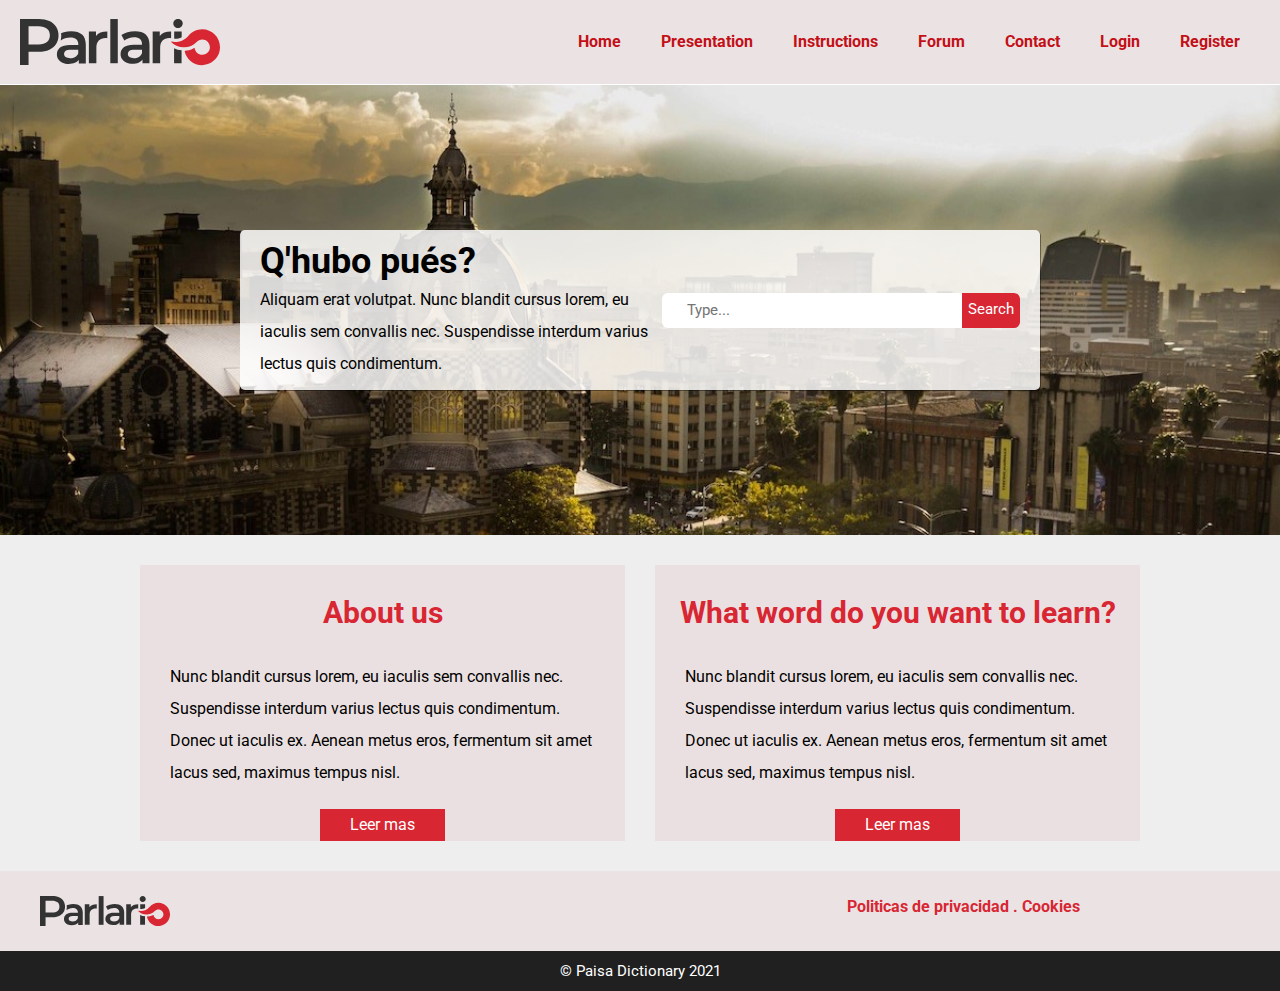
<file: FirtsPage-main/blogdecafe_inicio/index.html>
<!DOCTYPE html>
<html lang="en">

<head>
    <meta charset="UTF-8">
    <meta http-equiv="X-UA-Compatible" content="IE=edge">
    <meta name="viewport" content="width=device-width, initial-scale=1.0">
    <title>dictionary</title>
    <link rel="stylesheet" href="css/normalize.css">
    <link rel="preload"
        href="https://fonts.googleapis.com/css2?family=Open+Sans&family=PT+Sans:wght@400;700&display=swap"
        crossorigin="crossorigin" as="font">
    <link href="https://fonts.googleapis.com/css2?family=Open+Sans&family=PT+Sans:wght@400;700&display=swap"
        rel="stylesheet">
    <link href="https://fonts.googleapis.com/css2?family=Roboto:wght@300&display=swap" rel="stylesheet">
    <link rel="stylesheet" href="css/menu.css">
    <link rel="stylesheet" href="css/globales.css">
    <link rel="stylesheet" href="css/style.css">
    <link rel="stylesheet" href="https://cdnjs.cloudflare.com/ajax/libs/font-awesome/5.15.0/css/all.min.css">
    
</head>

<body>

    <header class=" contenedor-barra">

        <div class="barra">
            <nav class="menu">
                <a class="logo" href="home.html">  <svg width="200" height="200">       
                    <image xlink:href="Parlario-logo.svg" width="200" height="200"/>    
               </svg> </a>

                <ul class="menu_items" id="otroModo">
                    <li><a href="home.html" class="menu__items ">Home</a></li>
                    <li><a href="presentation.html" class="menu__items presentation">Presentation</a></li>
                    <li><a href="instructions.html" class="menu__items instructions">Instructions</a></li>
                    <li><a href="forum.html" class="menu__items forum">Forum</a></li>
                    <li><a href="contact.html" class="menu__items contact">Contact</a></li>
                    <li><a href="login.html" class="menu__items login">Login</a></li>
                    <li><a href="register.html" class="menu__items register">Register</a></li>
                </ul>
                <span class="btn_menu" onclick="showmenu()"><i class="fas fa-bars"></i></span>


            </nav>
        </div>

    </header>


    <main>

        <div class="contenedor-imagen">
            <div class="contenido">
                <div class="contenido__texto">
                    <h2 class="no-margin contenido__a">Q'hubo pués? </h2>
                    <p class="parrafo">Aliquam erat volutpat. Nunc blandit cursus lorem, eu iaculis sem convallis nec.
                        Suspendisse interdum varius lectus quis condimentum.</p>

                    <div class="box">
                        <form class="input">
                            <input class="input__text" type="text" placeholder="Type..." required>
                            <input class="input__boton" type="submit" name="" value="Search">
                        </form>

                    </div>
                </div>
            </div>

        </div>

        <div class="contenedor bloques">
            <article class="entrada-bloque">
                <h3 class="bloque__titulo">About us</h3>
                <p class="bloque__parrafo">Nunc blandit cursus lorem, eu iaculis sem convallis nec. Suspendisse interdum
                    varius lectus quis
                    condimentum. Donec ut iaculis ex. Aenean metus eros, fermentum sit amet lacus sed, maximus tempus
                    nisl.</p>
                <a class="leermas" href="">Leer mas</a>
            </article>

            <article class="entrada-bloque">
                <h3 class="bloque__titulo">What word do you want to learn?</h3>
                <p class="bloque__parrafo">Nunc blandit cursus lorem, eu iaculis sem convallis nec. Suspendisse interdum
                    varius lectus quis
                    condimentum. Donec ut iaculis ex. Aenean metus eros, fermentum sit amet lacus sed, maximus tempus
                    nisl.</p>
                <a class="leermas" href="">Leer mas</a>
            </article>

        </div>

    </main>



    <footer class="footer">
        <div class="footer__container">
            <a class="logo" href="home.html">  <svg width="130" height="80">       
                <image xlink:href="Parlario-logo.svg" width="130" height="80"/>    
           </svg> </a>
            <div class="footertext">
                <a  href="">Politicas de privacidad .</a>
                <a  href="">Cookies</a>
            </div>


        </div>
    </footer>
    <div class="containerdos">
        <div>
            <p class="footer__texto">© Paisa Dictionary 2021</p>
        </div>

    <script src="./js/menu.js"></script>
</body>

</html>
</file>
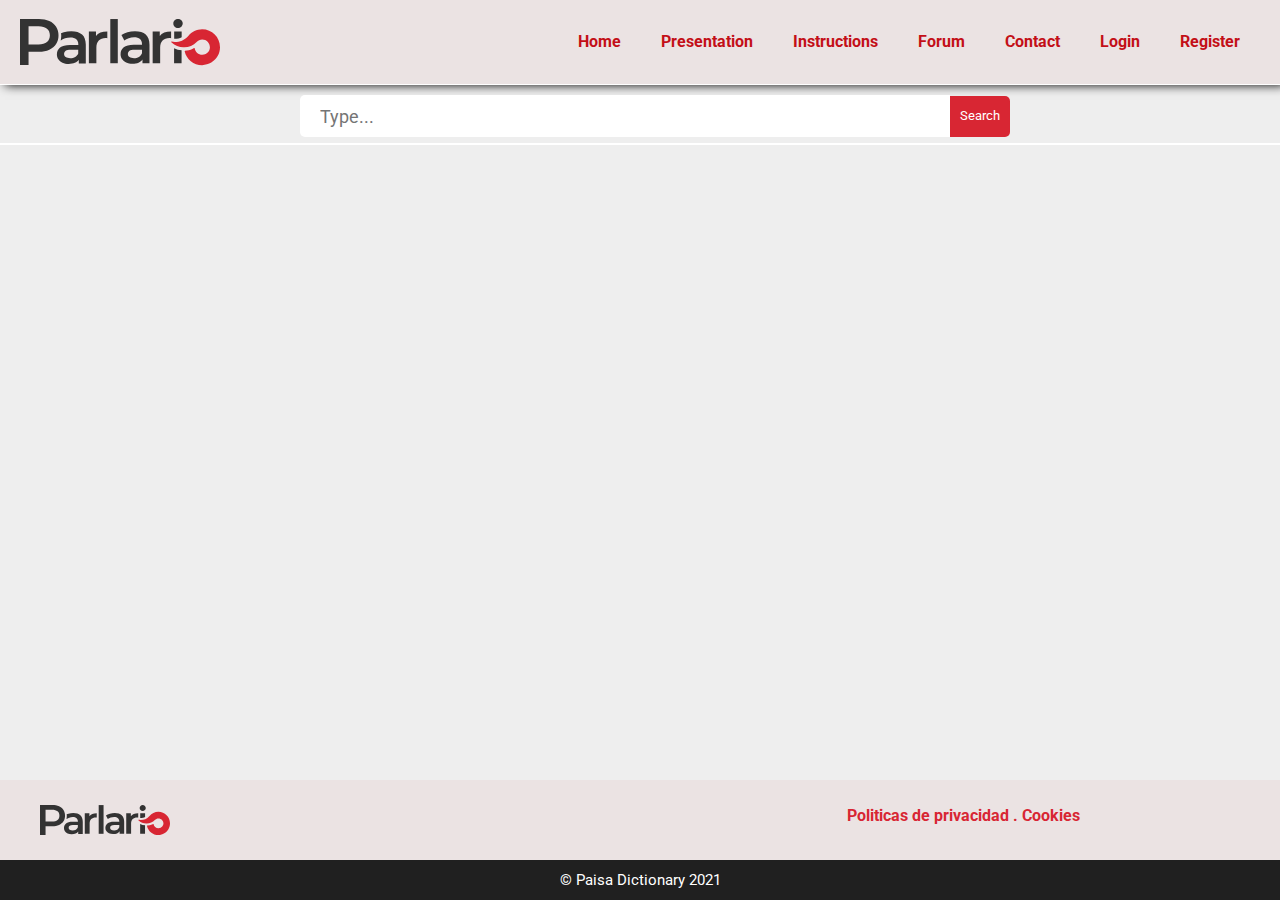
<file: FirtsPage-main/blogdecafe_inicio/base.html>
<!DOCTYPE html>
<html lang="en">

<head>
    <meta charset="UTF-8">
    <meta http-equiv="X-UA-Compatible" content="IE=edge">
    <meta name="viewport" content="width=device-width, initial-scale=1.0">
    <title>dictionary</title>
    <link rel="stylesheet" href="css/normalize.css">
    <link rel="preload"
        href="https://fonts.googleapis.com/css2?family=Open+Sans&family=PT+Sans:wght@400;700&display=swap"
        crossorigin="crossorigin" as="font">
    <link href="https://fonts.googleapis.com/css2?family=Open+Sans&family=PT+Sans:wght@400;700&display=swap"
        rel="stylesheet">
    <link href="https://fonts.googleapis.com/css2?family=Roboto:wght@300&display=swap" rel="stylesheet">  
    <link href="https://fonts.googleapis.com/css2?family=Montserrat&display=swap" rel="stylesheet">
    <link rel="stylesheet" href="css/menu.css">
    <link rel="stylesheet" href="css/globales.css">
    <link rel="stylesheet" href="css/style.css">
    <link rel="stylesheet" href="https://cdnjs.cloudflare.com/ajax/libs/font-awesome/5.15.0/css/all.min.css">
    <link rel="stylesheet" href="css/login.css">

</head>

<body>

    <header class=" contenedor-barra">

        <div class="barra">
            <nav class="menu">

                <a class="logo" href="home.html">  <svg width="200" height="200">       
                    <image xlink:href="Parlario-logo.svg" width="200" height="200"/>    
               </svg> </a>

                <ul class="menu_items" id="otroModo">
                    <li><a href="home.html">Home</a></li>
                    <li><a href="presentation.html">Presentation</a></li>
                    <li><a href="instructions.html">Instructions</a></li>
                    <li><a href="forum.html">Forum</a></li>
                    <li><a href="contact.html">Contact</a></li>
                    <li><a href="login2.html">Login</a></li>
                    <li><a href="register2.html">Register</a></li>
                </ul>
                <span class="btn_menu" onclick="showmenu()"><i class="fas fa-bars"></i></span>


            </nav>
        </div>

    </header>

    <div class="barra2">
        <div class="buscador2">
            <form class="input2">
                <input class="input__text2" type="text" placeholder="Type..." required>
                <input class="input__boton2" type="submit" name="" value="Search">
            </form>

        </div>
    </div>

<div class="hola">
<footer class="footer">
    <div class="footer__container">
        <a class="logo" href="home.html">  <svg width="130" height="80">       
            <image xlink:href="Parlario-logo.svg" width="130" height="80"/>    
       </svg> </a>
        <div class="footertext">
            <a href="">Politicas de privacidad .</a>
            <a href="">Cookies</a>
        </div>
</div>
</footer>
<div class="containerdos">
    <div>
        <p class="footer__texto">© Paisa Dictionary 2021</p>
    </div>
</div>

    <script src="./js/menu.js"></script>
</body>

</html>
</file>
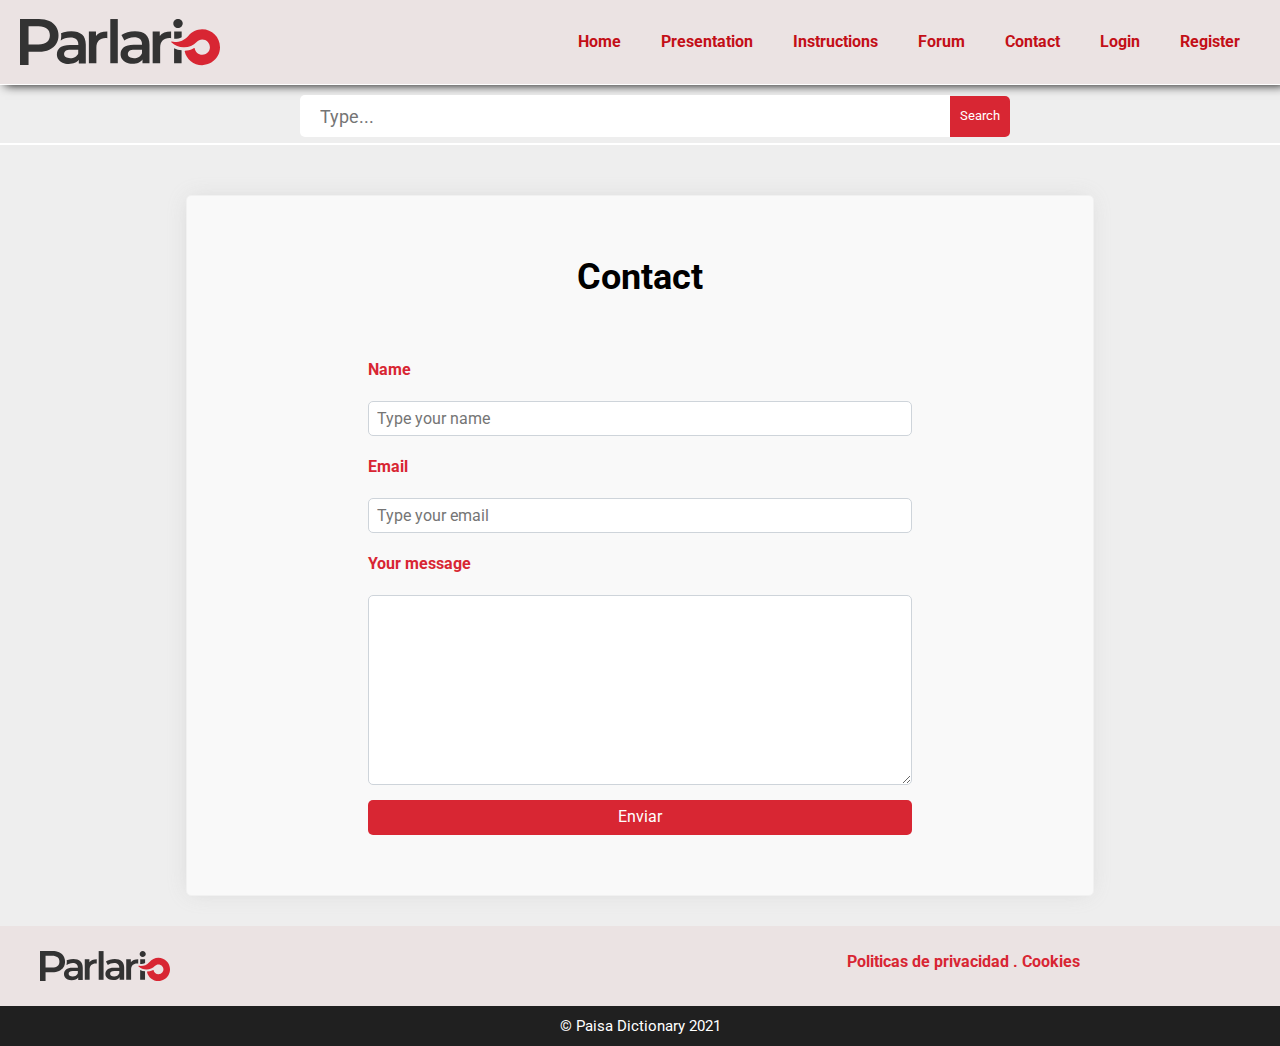
<file: FirtsPage-main/blogdecafe_inicio/contact.html>
<!DOCTYPE html>
<html lang="en">

<head>
    <meta charset="UTF-8">
    <meta http-equiv="X-UA-Compatible" content="IE=edge">
    <meta name="viewport" content="width=device-width, initial-scale=1.0">
    <title>dictionary</title>
    <link rel="stylesheet" href="css/normalize.css">
    <link rel="preload"
        href="https://fonts.googleapis.com/css2?family=Open+Sans&family=PT+Sans:wght@400;700&display=swap"
        crossorigin="crossorigin" as="font">
    <link href="https://fonts.googleapis.com/css2?family=Open+Sans&family=PT+Sans:wght@400;700&display=swap"
        rel="stylesheet">
    <link href="https://fonts.googleapis.com/css2?family=Roboto:wght@300&display=swap" rel="stylesheet">
    <link rel="stylesheet" href="css/menu.css">
    <link rel="stylesheet" href="css/globales.css">
    <link rel="stylesheet" href="css/style.css">
    <link rel="stylesheet" href="https://cdnjs.cloudflare.com/ajax/libs/font-awesome/5.15.0/css/all.min.css">
    <link rel="stylesheet" href="css/login.css">
    <link rel="stylesheet" href="css/contact.css">

</head>

<body>

    <header class=" contenedor-barra">

        <div class="barra">
            <nav class="menu">
                <a class="logo" href="home.html">  <svg width="200" height="200">       
                    <image xlink:href="Parlario-logo.svg" width="200" height="200"/>    
               </svg> </a>

                <ul class="menu_items" id="otroModo">
                    <li><a href="home.html" class="menu__items">Home</a></li>
                    <li><a href="presentation.html" class="menu__items">Presentation</a></li>
                    <li><a href="instructions.html" class="menu__items">Instructions</a></li>
                    <li><a href="forum.html" class="menu__items">Forum</a></li>
                    <li><a href="contact.html" class="menu__items">Contact</a></li>
                    <li><a href="login2.html" class="menu__items">Login</a></li>
                    <li><a href="register2.html" class="menu__items">Register</a></li>
                </ul>
                <span class="btn_menu" onclick="showmenu()"><i class="fas fa-bars"></i></span>


            </nav>
        </div>

    </header>

    <div class="barra2">
        <div class="buscador2">
            <form class="input2">
                <input class="input__text2" type="text" placeholder="Type..." required>
                <input class="input__boton2" type="submit" name="" value="Search">
            </form>

        </div>
    </div>

    <main>
        <div class="contenedur">
            <div class="contenedur__conten">
                <div class="row">
                    <h2 class="titulo-contact">Contact</h2>
                    <form action="">
                        
                     <label class="label-contact" for="name">Name</label>   
                    <input class="contact-input" type="text" placeholder="Type your name">
                    <label class="label-contact" for="email">Email</label>
                    <input class="contact-input" type="Email" placeholder="Type your email">
                    <label class="label-contact" for="">Your message</label>
                    <textarea class="text-contact" name="" id="" cols="30" rows="10"></textarea>

                    <button class="input__boton" style="border-radius: 5px;" type="submit">Enviar</button>
                    </form>
                    
                </div>

            </div>

        </div>
    </main>

<footer class="footer">
    <div class="footer__container">
        <a class="logo" href="home.html">  <svg width="130" height="80">       
            <image xlink:href="Parlario-logo.svg" width="130" height="80"/>    
       </svg> </a>
        <div class="footertext">
            <a href="">Politicas de privacidad .</a>
            <a href="">Cookies</a>
        </div>


    </div>
</footer>
<div class="containerdos">
    <div>
        <p class="footer__texto">© Paisa Dictionary 2021</p>
    </div>

    <script src="./js/menu.js"></script>
</body>

</html>
</file>
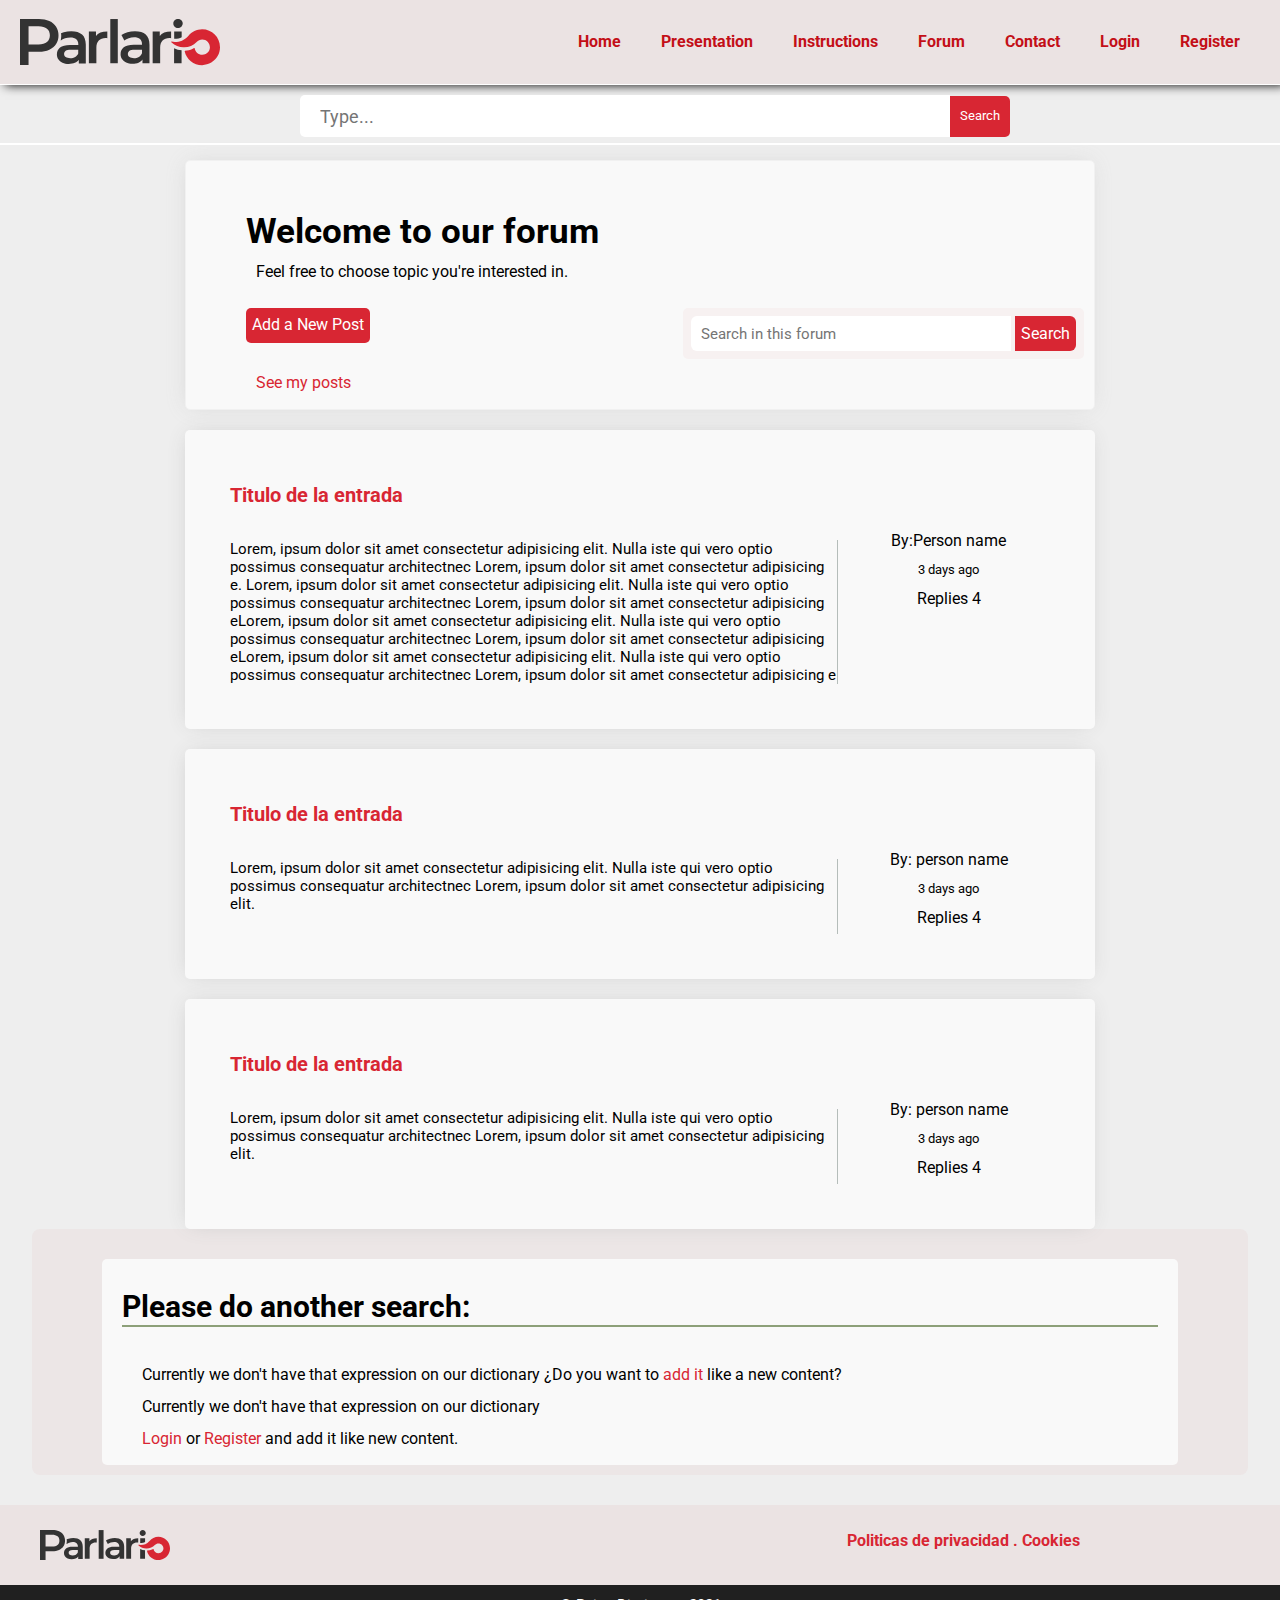
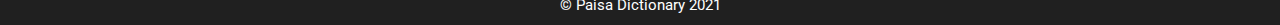
<file: FirtsPage-main/blogdecafe_inicio/forum.html>
<!DOCTYPE html>
<html lang="en">

<head>
    <meta charset="UTF-8">
    <meta http-equiv="X-UA-Compatible" content="IE=edge">
    <meta name="viewport" content="width=device-width, initial-scale=1.0">
    <title>Dictionary</title>
    <link rel="stylesheet" href="css/normalize.css">
    <link href="https://fonts.googleapis.com/css2?family=Open+Sans&family=PT+Sans:wght@400;700&display=swap"
        rel="stylesheet">
    <link href="https://fonts.googleapis.com/css2?family=Roboto:wght@300&display=swap" rel="stylesheet">
    <link rel="stylesheet" href="css/globales.css">
    <link rel="stylesheet" href="css/menu.css">
    <link rel="stylesheet" href="css/style.css">
    <link rel="stylesheet" href="css/forumpost.css">
    <link rel="stylesheet" href="css/search.css">
    <link rel="stylesheet" href="https://cdnjs.cloudflare.com/ajax/libs/font-awesome/5.15.0/css/all.min.css">

</head>

<body>

    <header class="contenedor-barra">
        <div class="barra">
            <nav class="menu">
                <a class="logo" href="home.html">  <svg width="200" height="200">       
                    <image xlink:href="Parlario-logo.svg" width="200" height="200"/>    
               </svg> </a>

                <ul class="menu_items" id="otroModo">
                    <li><a href="home.html">Home</a></li>
                    <li><a href="presentation.html">Presentation</a></li>
                    <li><a href="instructions.html">Instructions</a></li>
                    <li><a href="forum.html">Forum</a></li>
                    <li><a href="contact.html">Contact</a></li>
                    <li><a href="login2.html">Login</a></li>
                    <li><a href="register2.html">Register</a></li>
                </ul>
                <span class="btn_menu" onclick="showmenu()"><i class="fas fa-bars"></i></span>
            </nav>
        </div>
    </header>

    <div class="barra2">
        <div class="buscador2">
            <form class="input2">
                <input class="input__text2" type="text" placeholder="Type..." required>
                <input class="input__boton2" type="submit" name="" value="Search">
            </form>

        </div>
    </div>

    <main>
        <div class="contenidor">
            <div class="entrada-forum">
                <div class="cuadr">
                    <div class="cont-titulo">
                       
                        <h1 class="tituloforum">Welcome to our forum</h1>
                    </div>
                    <div class="span">
                        <span>Feel free to choose topic you're interested in.</span>
                    </div>
                    <div class="cont-newpost">
                        <button class="input__boton" style="border-radius: 
                        5px">Add a New Post</button>
                        <form class="input3">
                            <input class="input__text3 " type="text" placeholder="Search in this forum" required>
                            <input class="input__boton" type="submit" name="" value="Search">
                        </form>
                    </div>


                    <a class="apost" href="/my_topics">See my posts</a>
                </div>
            </div>
        </div>

        <div class="contenidor">
            <div class="contenido-repli2">
                <div class="orden-repli">
                    <a class="titulo-entrada" href="forum_post.html">Titulo de la entrada</a>
                    <p class="pMain">Lorem, ipsum dolor sit amet consectetur adipisicing elit. Nulla iste qui vero optio
                        possimus consequatur architectnec Lorem, ipsum dolor sit amet consectetur adipisicing e.
                        Lorem, ipsum dolor sit amet consectetur adipisicing elit. Nulla iste qui vero optio
                        possimus consequatur architectnec Lorem, ipsum dolor sit amet consectetur adipisicing eLorem, ipsum dolor sit amet consectetur adipisicing elit. Nulla iste qui vero optio
                        possimus consequatur architectnec Lorem, ipsum dolor sit amet consectetur adipisicing eLorem, ipsum dolor sit amet consectetur adipisicing elit. Nulla iste qui vero optio
                        possimus consequatur architectnec Lorem, ipsum dolor sit amet consectetur adipisicing e</p>
                    <div class="cont-information">
                        <p class="personame"> By:Person name</p>
                        <p class="ubicacion">3 days ago</p>
                        <p class="">Replies 4</p>
                    </div>
                </div>
            </div>
        </div>

        <div class="contenidor">
            <div class="contenido-repli2">
                <div class="orden-repli">
                    <a class="titulo-entrada" href="forum_post.html">Titulo de la entrada</a>
                    <p class="pMain">Lorem, ipsum dolor sit amet consectetur adipisicing elit. Nulla iste qui vero optio
                        possimus consequatur architectnec Lorem, ipsum dolor sit amet consectetur adipisicing elit.</p>
                    <div class="cont-information">
                        <p class="personame"> By: person name</p>
                        <p class="ubicacion">3 days ago</p>
                        <p class="">Replies 4</p>
                    </div>
                </div>
            </div>
        </div>

        <div class="contenidor">
            <div class="contenido-repli2">
                <div class="orden-repli">
                    <a class="titulo-entrada" href="forum_post.html">Titulo de la entrada</a>
                    <p class="pMain">Lorem, ipsum dolor sit amet consectetur adipisicing elit. Nulla iste qui vero optio
                        possimus consequatur architectnec Lorem, ipsum dolor sit amet consectetur adipisicing elit.</p>
                    <div class="cont-information">
                        <p class="personame"> By: person name</p>
                        <p class="ubicacion">3 days ago</p>
                        <p class="">Replies 4</p>
                    </div>
                </div>
            </div>
        </div>
</main>


<main class="contenido-principal">
    <div class="entrada-blog">
        <div class="entrada-search">
            <h3 class="word-search">Please do another search:</h3>
            <br>
            
            <div class="aaa">Currently we don't have that expression on our
                dictionary ¿Do you want to <a href="/newWordSuggestion/">add it</a> like a
                new content?
            </div>
            
            <div class="aaa">Currently we don't have that expression on our
                dictionary <p><a href="/login">Login </a>or <a href="/register">Register</a>
                    and add it like new content.</p>
            </div>
        </div>
        
        
    </div>
</main>

    <footer class="footer">
        <div class="footer__container">
            <a class="logo" href="home.html">  <svg width="130" height="80">       
                <image xlink:href="Parlario-logo.svg" width="130" height="80"/>    
           </svg> </a>
            <div class="footertext">
                <a href="">Politicas de privacidad .</a>
                <a href="">Cookies</a>
            </div>
        </div>
    </footer>
    <div class="containerdos">
        <p class="footer__texto">© Paisa Dictionary 2021</p>
    </div>

    <script src="./js/menu.js"></script>

</body>

</html>
</file>
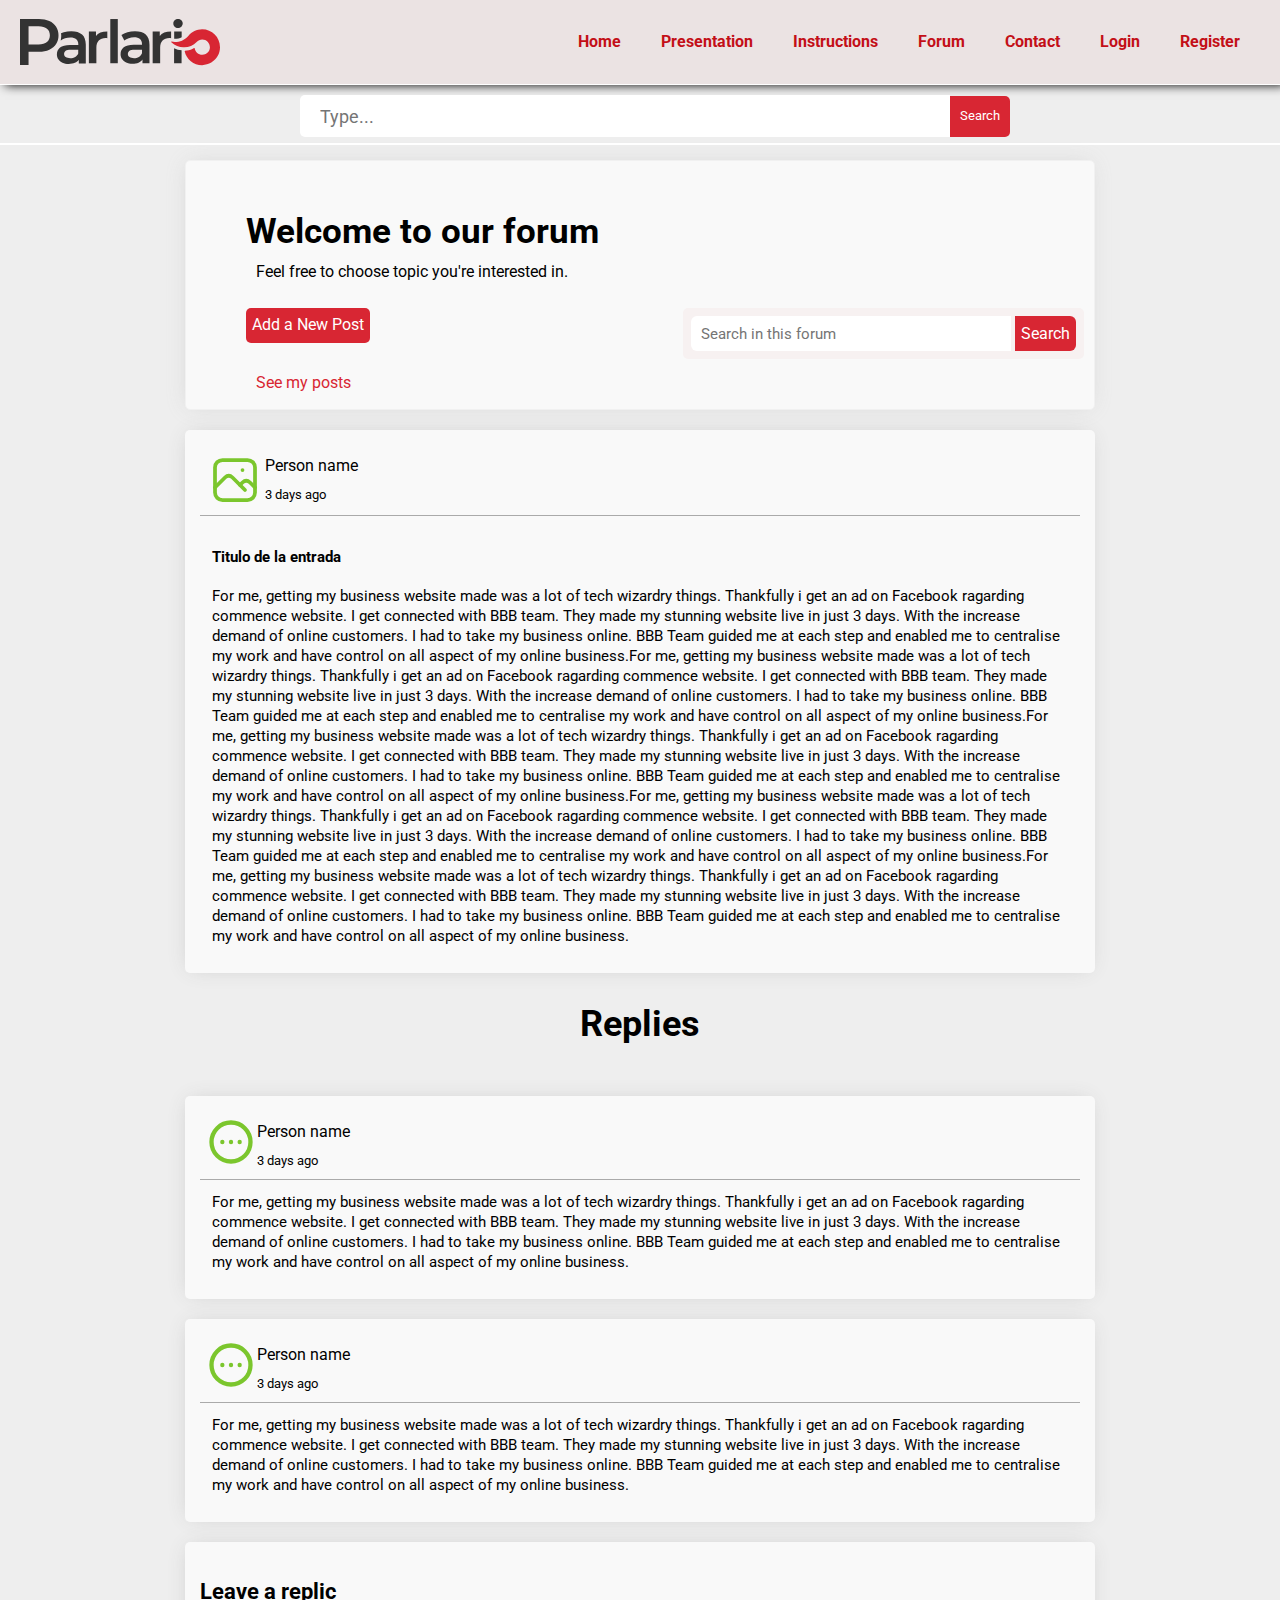
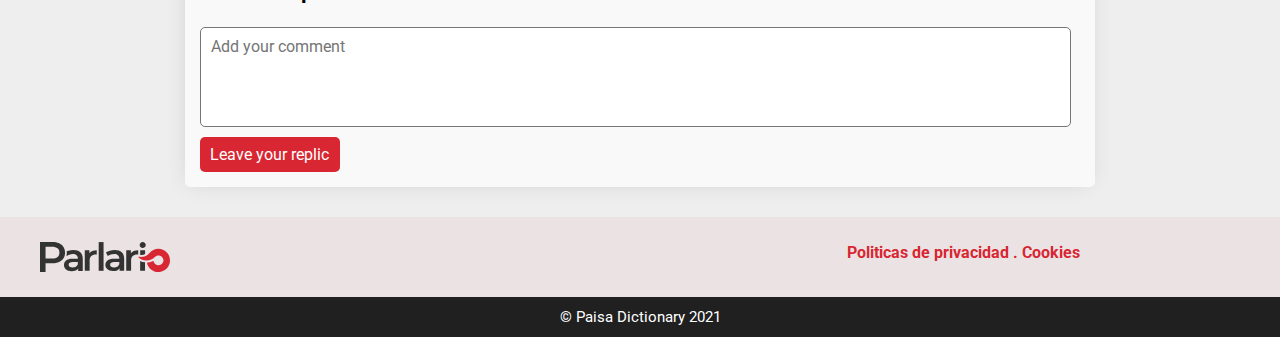
<file: FirtsPage-main/blogdecafe_inicio/forum_post.html>
<!DOCTYPE html>
<html lang="en">

<head>
    <meta charset="UTF-8">
    <meta http-equiv="X-UA-Compatible" content="IE=edge">
    <meta name="viewport" content="width=device-width, initial-scale=1.0">
    <title>Dictionary</title>
    <link rel="preload"
        href="https://fonts.googleapis.com/css2?family=Open+Sans&family=PT+Sans:wght@400;700&display=swap"
        crossorigin="crossorigin" as="font">
    <link href="https://fonts.googleapis.com/css2?family=Open+Sans&family=PT+Sans:wght@400;700&display=swap"
        rel="stylesheet">
    <link href="https://fonts.googleapis.com/css2?family=Roboto:wght@300&display=swap" rel="stylesheet">
    <link rel="stylesheet" href="css/normalize.css">
    <link rel="stylesheet" href="css/menu.css">
    <link rel="stylesheet" href="css/globales.css">
    <link rel="stylesheet" href="css/style.css">
    <link rel="stylesheet" href="css/search.css">
    <link rel="stylesheet" href="https://cdnjs.cloudflare.com/ajax/libs/font-awesome/5.15.0/css/all.min.css">
    <link rel="stylesheet" href="css/forumpost.css">

</head>

<body>

    <header class=" contenedor-barra">
        <div class="barra">
            <nav class="menu">
                <a class="logo" href="home.html">  <svg width="200" height="200">       
                    <image xlink:href="Parlario-logo.svg" width="200" height="200"/>    
               </svg> </a>

                <ul class="menu_items" id="otroModo">
                    <li><a href="home.html">Home</a></li>
                    <li><a href="presentation.html">Presentation</a></li>
                    <li><a href="instructions.html">Instructions</a></li>
                    <li><a href="forum.html">Forum</a></li>
                    <li><a href="contact.html">Contact</a></li>
                    <li><a href="login2.html">Login</a></li>
                    <li><a href="register2.html">Register</a></li>
                </ul>
                <span class="btn_menu" onclick="showmenu()"><i class="fas fa-bars"></i></span>


            </nav>
        </div>

    </header>

    <div class="barra2">
        <div class="buscador2">
            <form class="input2">
                <input class="input__text2" type="text" placeholder="Type..." required>
                <input class="input__boton2" type="submit" name="" value="Search">
            </form>

        </div>
    </div>

    <main>

        <div class="contenidor">
            <div class="entrada-forum">
                <div class="cuadr">
                    <div class="cont-titulo">

                        <h1 class="tituloforum">Welcome to our forum</h1>
                        
                    </div>

                    <div class="span">
                        <span>Feel free to choose topic you're interested in.</span>
                    </div>
                    <div class="cont-newpost">
                        <button class="input__boton" style="border-radius: 
                        5px">Add a New Post</button>
                        <form class="input3">
                            <input class="input__text3 " type="text" placeholder="Search in this forum" required>
                            <input class="input__boton" type="submit" name="" value="Search">
                        </form>
                    </div>

                    <a class="apost" href="/my_topics">See my posts</a>
                </div>
            </div>
        </div>

        <div class="contenidor">
            <div class="cuadros">
                <div class="cuadro1">
                    <svg xmlns="http://www.w3.org/2000/svg" class="icon icon-tabler icon-tabler-photo" width="60"
                        height="60" viewBox="0 0 24 24" stroke-width="1.5" stroke="#7bc62d" fill="none"
                        stroke-linecap="round" stroke-linejoin="round">
                        <path stroke="none" d="M0 0h24v24H0z" fill="none" />
                        <line x1="15" y1="8" x2="15.01" y2="8" />
                        <rect x="4" y="4" width="16" height="16" rx="3" />
                        <path d="M4 15l4 -4a3 5 0 0 1 3 0l5 5" />
                        <path d="M14 14l1 -1a3 5 0 0 1 3 0l2 2" />
                    </svg>
                    <div>
                        <p class="personame">Person name</p>
                        <p class="ubicacion">3 days ago</p>
                    </div>

                </div>
                <div class="cuadro2">
                    <h4>Titulo de la entrada</h4>
                    <p class="lineh"> For me, getting my business website made was a lot of tech wizardry things.
                        Thankfully i get an ad on Facebook ragarding commence website. I get connected with BBB team.
                        They made my stunning website live in just 3 days. With the increase demand of online customers.
                        I had to take my business online. BBB Team guided me at each step and enabled me to centralise
                        my work and have control on all aspect of my online business.For me, getting my business website
                        made was a lot of tech wizardry things.
                        Thankfully i get an ad on Facebook ragarding commence website. I get connected with BBB team.
                        They made my stunning website live in just 3 days. With the increase demand of online customers.
                        I had to take my business online. BBB Team guided me at each step and enabled me to centralise
                        my work and have control on all aspect of my online business.For me, getting my business website
                        made was a lot of tech wizardry things.
                        Thankfully i get an ad on Facebook ragarding commence website. I get connected with BBB team.
                        They made my stunning website live in just 3 days. With the increase demand of online customers.
                        I had to take my business online. BBB Team guided me at each step and enabled me to centralise
                        my work and have control on all aspect of my online business.For me, getting my business website
                        made was a lot of tech wizardry things.
                        Thankfully i get an ad on Facebook ragarding commence website. I get connected with BBB team.
                        They made my stunning website live in just 3 days. With the increase demand of online customers.
                        I had to take my business online. BBB Team guided me at each step and enabled me to centralise
                        my work and have control on all aspect of my online business.For me, getting my business website
                        made was a lot of tech wizardry things.
                        Thankfully i get an ad on Facebook ragarding commence website. I get connected with BBB team.
                        They made my stunning website live in just 3 days. With the increase demand of online customers.
                        I had to take my business online. BBB Team guided me at each step and enabled me to centralise
                        my work and have control on all aspect of my online business. </p>
                </div>
            </div>
        </div>
        <div class="contenidor">
            <h2 class="titulo-repli">Replies</h2>
        </div>
        


        <div class="contenidor">

            <div class="cuadros">
                <div class="cuadro1">
                    <svg xmlns="http://www.w3.org/2000/svg" class="icon icon-tabler icon-tabler-dots-circle-horizontal"
                        width="52" height="52" viewBox="0 0 24 24" stroke-width="2" stroke="#7bc62d" fill="none"
                        stroke-linecap="round" stroke-linejoin="round">
                        <path stroke="none" d="M0 0h24v24H0z" fill="none" />
                        <circle cx="12" cy="12" r="9" />
                        <line x1="8" y1="12" x2="8" y2="12.01" />
                        <line x1="12" y1="12" x2="12" y2="12.01" />
                        <line x1="16" y1="12" x2="16" y2="12.01" />
                    </svg>
                    <div>
                        <p class="personame">Person name</p>
                        <p class="ubicacion">3 days ago</p>
                    </div>
                </div>
                <div class="cuadro2">
                    <p class="lineh"> For me, getting my business website made was a lot of tech wizardry things.
                        Thankfully i get an ad on Facebook ragarding commence website. I get connected with BBB
                        team.
                        They made my stunning website live in just 3 days. With the increase demand of online
                        customers.
                        I had to take my business online. BBB Team guided me at each step and enabled me to
                        centralise
                        my work and have control on all aspect of my online business. </p>
                </div>
            </div>
        </div>

        <div class="contenidor">
            <div class="cuadros">
                <div class="cuadro1">
                    <svg xmlns="http://www.w3.org/2000/svg" class="icon icon-tabler icon-tabler-dots-circle-horizontal"
                        width="52" height="52" viewBox="0 0 24 24" stroke-width="2" stroke="#7bc62d" fill="none"
                        stroke-linecap="round" stroke-linejoin="round">
                        <path stroke="none" d="M0 0h24v24H0z" fill="none" />
                        <circle cx="12" cy="12" r="9" />
                        <line x1="8" y1="12" x2="8" y2="12.01" />
                        <line x1="12" y1="12" x2="12" y2="12.01" />
                        <line x1="16" y1="12" x2="16" y2="12.01" />
                    </svg>
                    <div>
                        <p class="personame">Person name</p>
                        <p class="ubicacion">3 days ago</p>
                    </div>
                </div>
                <div class="cuadro2">
                    <p class="lineh"> For me, getting my business website made was a lot of tech wizardry things.
                        Thankfully i get an ad on Facebook ragarding commence website. I get connected with BBB
                        team.
                        They made my stunning website live in just 3 days. With the increase demand of online
                        customers.
                        I had to take my business online. BBB Team guided me at each step and enabled me to
                        centralise
                        my work and have control on all aspect of my online business. </p>
                </div>

            </div>
        </div>
    </main>
    <div class="contenidor">
        <div class="contenido-replic">
            <h3>Leave a replic</h3>
            <form class="form-replic" >
                <textarea  placeholder="Add your comment" name="" id="" ></textarea>
                <input class="input__boton" style="border-radius: 5px; width: 14rem;" type="submit" value="Leave your replic">
            </form>
            
    
        </div>
    </div>
    

    
    


    <footer class="footer">
        <div class="footer__container">
            <a class="logo" href="home.html">  <svg width="130" height="80">       
                <image xlink:href="Parlario-logo.svg" width="130" height="80"/>    
           </svg> </a>
            <div class="footertext">
                <a href="">Politicas de privacidad .</a>
                <a href="">Cookies</a>
            </div>
        </div>



    </footer>
    <div class="containerdos">

        <p class="footer__texto">© Paisa Dictionary 2021</p>
    </div>

    <script src="./js/menu.js"></script>
</body>

</html>
</file>
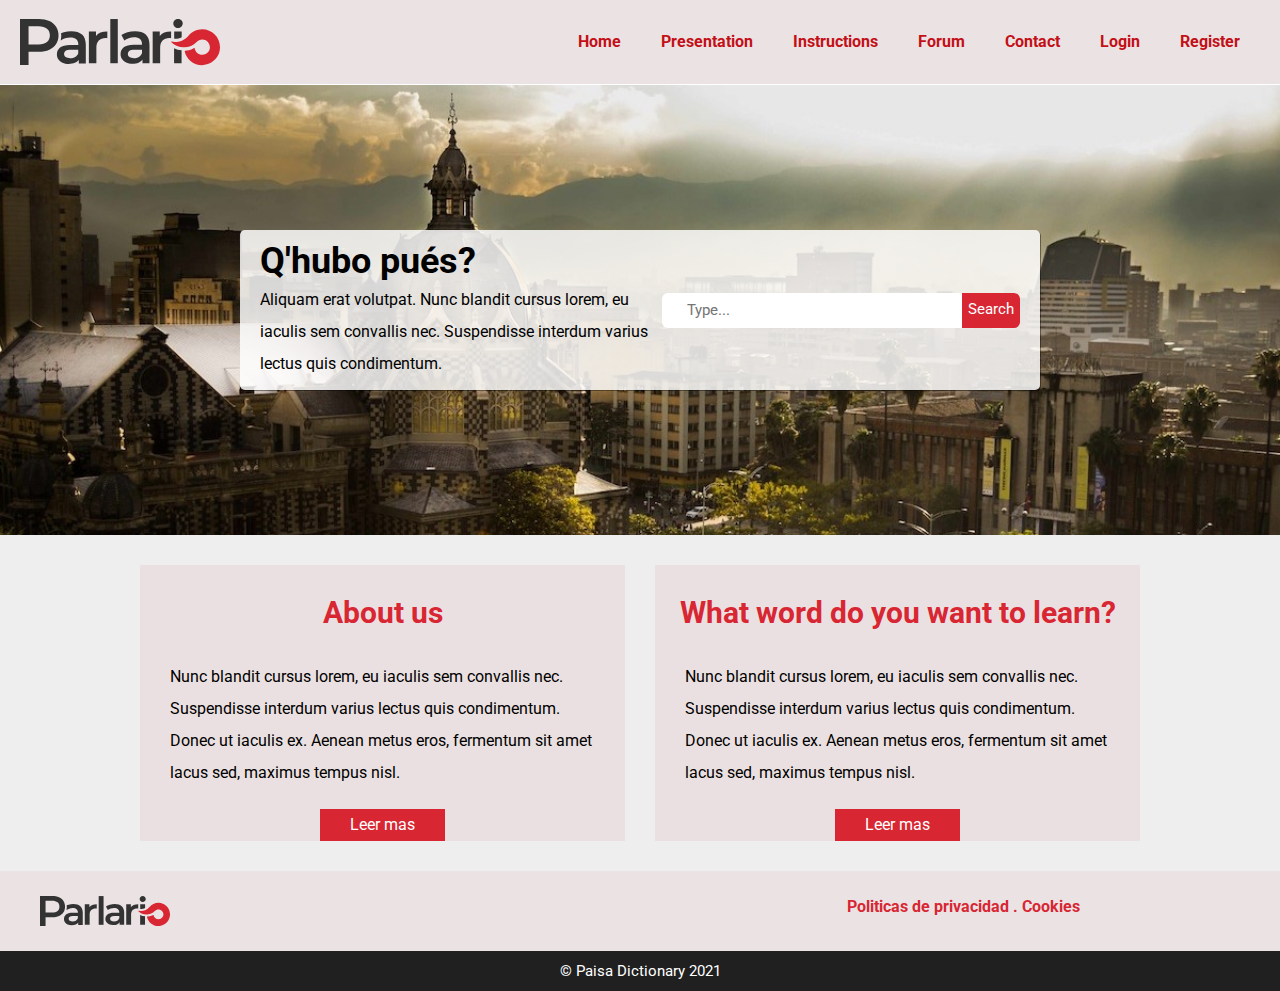
<file: FirtsPage-main/blogdecafe_inicio/home.html>
<!DOCTYPE html>
<html lang="en">

<head>
    <meta charset="UTF-8">
    <meta http-equiv="X-UA-Compatible" content="IE=edge">
    <meta name="viewport" content="width=device-width, initial-scale=1.0">
    <title>dictionary</title>
    <link rel="stylesheet" href="css/normalize.css">
    <link rel="preload"
        href="https://fonts.googleapis.com/css2?family=Open+Sans&family=PT+Sans:wght@400;700&display=swap"
        crossorigin="crossorigin" as="font">
    <link href="https://fonts.googleapis.com/css2?family=Open+Sans&family=PT+Sans:wght@400;700&display=swap"
        rel="stylesheet">
    <link href="https://fonts.googleapis.com/css2?family=Roboto:wght@300&display=swap" rel="stylesheet">
<link href="https://fonts.googleapis.com/css2?family=Montserrat&display=swap" rel="stylesheet">
    <link rel="stylesheet" href="css/menu.css">
    <link rel="stylesheet" href="css/globales.css">
    <link rel="stylesheet" href="css/style.css">
    <link rel="stylesheet" href="https://cdnjs.cloudflare.com/ajax/libs/font-awesome/5.15.0/css/all.min.css">



</head>

<body>

    <header class=" contenedor-barra">

        <div class="barra">
            <nav class="menu">
                
                <a class="logo" href="home.html">  <svg width="200" height="200">       
                    <image xlink:href="Parlario-logo.svg" width="200" height="200"/>    
               </svg> </a>
                   
                <ul class="menu_items" id="otroModo">
                    <li><a href="home.html">Home</a></li>
                    <li><a href="presentation.html">Presentation</a></li>
                    <li><a href="instructions.html">Instructions</a></li>
                    <li><a href="forum.html">Forum</a></li>
                    <li><a href="contact.html">Contact</a></li>
                    <li><a href="login2.html">Login</a></li>
                    <li><a href="register2.html">Register</a></li>
                </ul>
                <span class="btn_menu" onclick="showmenu()"><i class="fas fa-bars"></i></span>


            </nav>
        </div>

    </header>


    <main>
        <section class="contenedor-imagen">
            <div class="contenido">
                <div class="contenido__texto">
                    <h2 class="no-margin contenido__a">Q'hubo pués? </h2>
                    <p class="parrafo">Aliquam erat volutpat. Nunc blandit cursus lorem, eu iaculis sem convallis nec.
                        Suspendisse interdum varius lectus quis condimentum.</p>

                    <div class="box">
                        <form class="input">
                            <input class="input__text" type="text" placeholder="Type..." required>
                            <input class="input__boton" type="submit" name="" value="Search">

                        </form>

                    </div>


                </div>

            </div>

        </section>

        <div class="contenedor bloques">
            <article class="entrada-bloque">
                <h3 class="bloque__titulo">About us</h3>
                <p class="bloque__parrafo">Nunc blandit cursus lorem, eu iaculis sem convallis nec. Suspendisse interdum
                    varius lectus quis
                    condimentum. Donec ut iaculis ex. Aenean metus eros, fermentum sit amet lacus sed, maximus tempus
                    nisl.</p>
                <a class="leermas" href="presentation.html">Leer mas</a>
            </article>

            <article class="entrada-bloque">
                <h3 class="bloque__titulo">What word do you want to learn?</h3>
                <p class="bloque__parrafo">Nunc blandit cursus lorem, eu iaculis sem convallis nec. Suspendisse interdum
                    varius lectus quis
                    condimentum. Donec ut iaculis ex. Aenean metus eros, fermentum sit amet lacus sed, maximus tempus
                    nisl.</p>
                <a class="leermas" href="instructions.html">Leer mas</a>
            </article>

        </div>
</main>



    <footer class="footer">
        <div class="footer__container">
            <a class="logo" href="home.html">  <svg width="130" height="80">       
                <image xlink:href="Parlario-logo.svg" width="130" height="80"/>    
           </svg> </a>
            <div class="footertext">
                <a  href="">Politicas de privacidad .</a>
                <a  href="">Cookies</a>
            </div>


        </div>
    </footer>
    <div class="containerdos">
        <div>
            <p class="footer__texto">© Paisa Dictionary 2021</p>
        </div>

        <script src="./js/menu.js"></script>

</body>

</html>
</file>
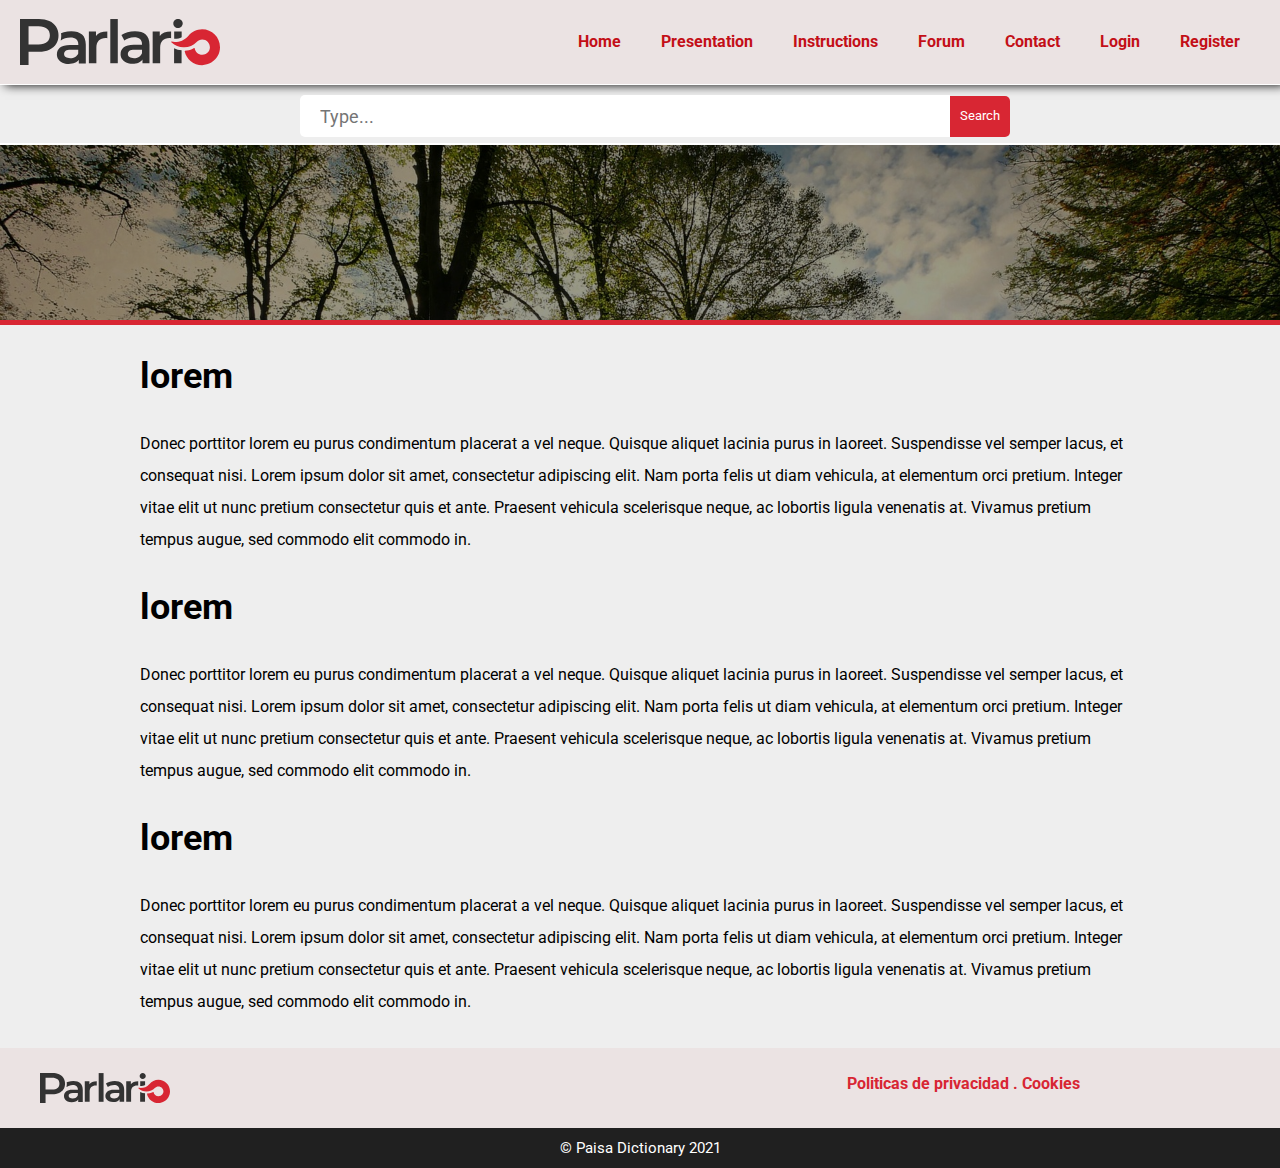
<file: FirtsPage-main/blogdecafe_inicio/instructions.html>
<!DOCTYPE html>
<html lang="en">

<head>
    <meta charset="UTF-8">
    <meta http-equiv="X-UA-Compatible" content="IE=edge">
    <meta name="viewport" content="width=device-width, initial-scale=1.0">
    <title>dictionary</title>
    <link rel="stylesheet" href="css/normalize.css">
    <link rel="preload"
        href="https://fonts.googleapis.com/css2?family=Open+Sans&family=PT+Sans:wght@400;700&display=swap"
        crossorigin="crossorigin" as="font">
    <link href="https://fonts.googleapis.com/css2?family=Open+Sans&family=PT+Sans:wght@400;700&display=swap"
        rel="stylesheet">
    <link href="https://fonts.googleapis.com/css2?family=Roboto:wght@300&display=swap" rel="stylesheet">
    <link rel="stylesheet" href="css/menu.css">
    <link rel="stylesheet" href="css/globales.css">
    <link rel="stylesheet" href="css/style.css">
    <link rel="stylesheet" href="https://cdnjs.cloudflare.com/ajax/libs/font-awesome/5.15.0/css/all.min.css">




</head>

<body>

    <header class=" contenedor-barra">
        <div class="barra">
            <nav class="menu">

                <a class="logo" href="home.html"> <svg width="200" height="200">
                        <image xlink:href="Parlario-logo.svg" width="200" height="200" />
                    </svg> </a>

                <ul class="menu_items" id="otroModo">
                    <li><a href="home.html" class="menu__items">Home</a></li>
                    <li><a href="presentation.html" class="menu__items">Presentation</a></li>
                    <li><a href="instructions.html" class="menu__items">Instructions</a></li>
                    <li><a href="forum.html" class="menu__items">Forum</a></li>
                    <li><a href="contact.html" class="menu__items">Contact</a></li>
                    <li><a href="login2.html" class="menu__items">Login</a></li>
                    <li><a href="register2.html" class="menu__items">Register</a></li>
                </ul>
                <span class="btn_menu" onclick="showmenu()"><i class="fas fa-bars"></i></span>
            </nav>
        </div>
    </header>

    <div class="barra2">
        <div class="buscador2">
            <form class="input2">
                <input class="input__text2" type="text" placeholder="Type..." required>
                <input class="input__boton2" type="submit" name="" value="Search">
            </form>

        </div>
    </div>
    <div class="imagencontacto2">
        <div class="imagen__contenido2">

        </div>
    </div>

    <main>
        <div class="contenedor">
            <div class="intructions">
                <section>
                    <div>
                        <h2>lorem</h2>
                        <p>Donec porttitor lorem eu purus condimentum placerat a vel neque. Quisque aliquet lacinia
                            purus in laoreet.
                            Suspendisse vel semper lacus, et consequat nisi. Lorem ipsum dolor sit amet, consectetur
                            adipiscing elit.
                            Nam porta felis ut diam vehicula, at elementum orci pretium. Integer vitae elit ut nunc
                            pretium consectetur
                            quis et ante. Praesent vehicula scelerisque neque, ac lobortis ligula venenatis at. Vivamus
                            pretium tempus
                            augue, sed commodo elit commodo in.</p>

                    </div>
                </section>
                <section>
                    <div>
                        <h2>lorem</h2>
                        <p>Donec porttitor lorem eu purus condimentum placerat a vel neque. Quisque aliquet lacinia
                            purus in laoreet.
                            Suspendisse vel semper lacus, et consequat nisi. Lorem ipsum dolor sit amet, consectetur
                            adipiscing elit.
                            Nam porta felis ut diam vehicula, at elementum orci pretium. Integer vitae elit ut nunc
                            pretium consectetur
                            quis et ante. Praesent vehicula scelerisque neque, ac lobortis ligula venenatis at. Vivamus
                            pretium tempus
                            augue, sed commodo elit commodo in.</p>
                    </div>
                </section>

                <section>
                    <div>
                        <h2>lorem</h2>
                        <p>Donec porttitor lorem eu purus condimentum placerat a vel neque. Quisque aliquet lacinia
                            purus in laoreet.
                            Suspendisse vel semper lacus, et consequat nisi. Lorem ipsum dolor sit amet, consectetur
                            adipiscing elit.
                            Nam porta felis ut diam vehicula, at elementum orci pretium. Integer vitae elit ut nunc
                            pretium consectetur
                            quis et ante. Praesent vehicula scelerisque neque, ac lobortis ligula venenatis at. Vivamus
                            pretium tempus
                            augue, sed commodo elit commodo in.</p>
                    </div>
                </section>
            </div>


        </div>




    </main>



    <footer class="footer">
        <div class="footer__container">
            <a class="logo" href="home.html">  <svg width="130" height="80">       
                <image xlink:href="Parlario-logo.svg" width="130" height="80"/>    
           </svg> </a>
            <div class="footertext">
                <a href="">Politicas de privacidad .</a>
                <a href="">Cookies</a>
            </div>


        </div>
    </footer>
    <div class="containerdos">
        <div>
            <p class="footer__texto">© Paisa Dictionary 2021</p>
        </div>

        <script src="./js/menu.js"></script>
</body>

</html>
</file>
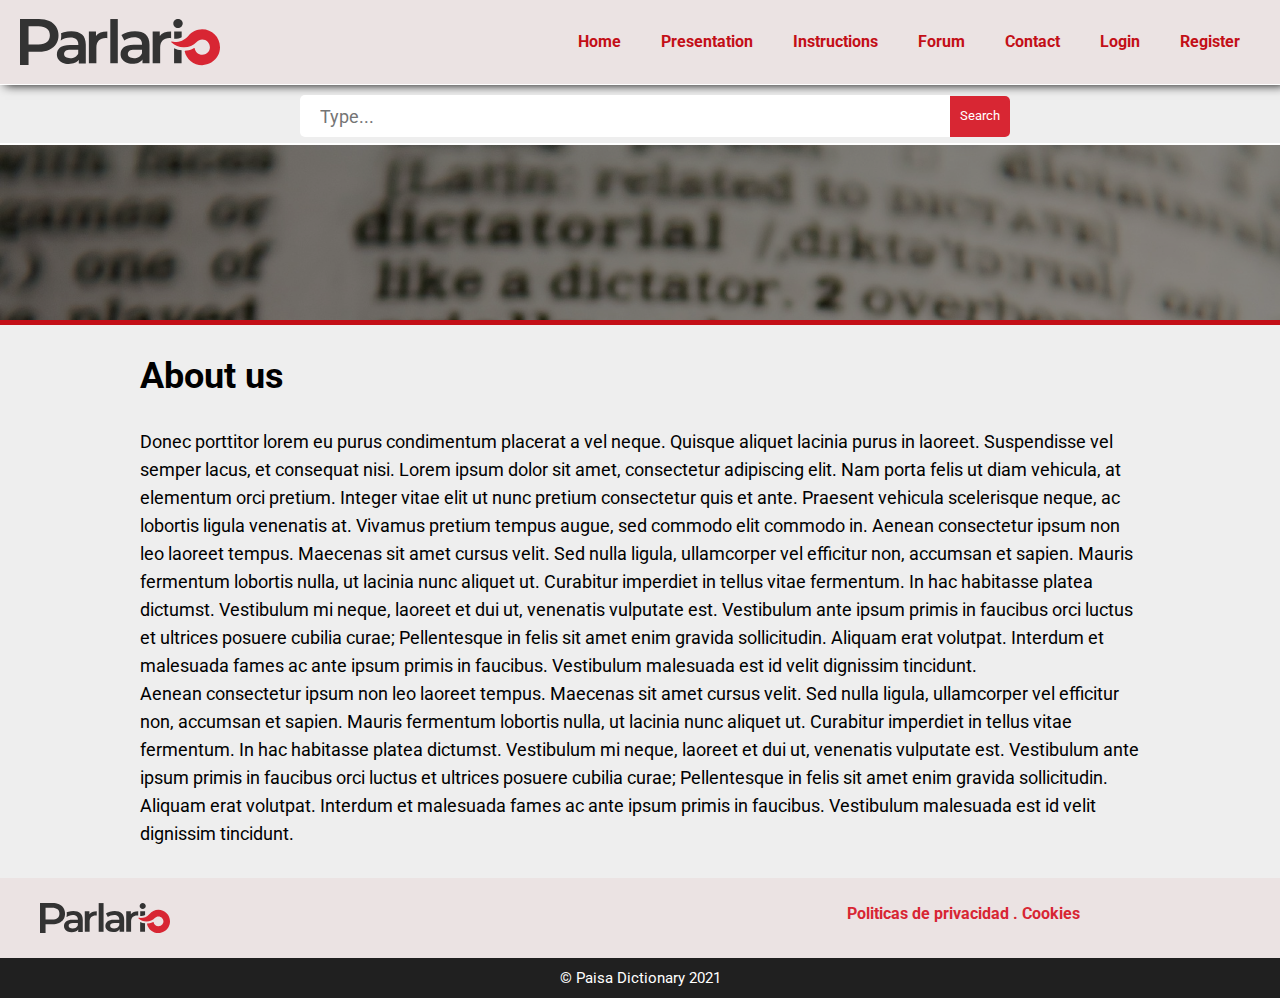
<file: FirtsPage-main/blogdecafe_inicio/presentation.html>
<!DOCTYPE html>
<html lang="en">

<head>
    <meta charset="UTF-8">
    <meta http-equiv="X-UA-Compatible" content="IE=edge">
    <meta name="viewport" content="width=device-width, initial-scale=1.0">
    <title>dictionary</title>
    <link rel="stylesheet" href="css/normalize.css">
    <link rel="preload"
        href="https://fonts.googleapis.com/css2?family=Open+Sans&family=PT+Sans:wght@400;700&display=swap"
        crossorigin="crossorigin" as="font">
    <link href="https://fonts.googleapis.com/css2?family=Open+Sans&family=PT+Sans:wght@400;700&display=swap"
        rel="stylesheet">
    <link href="https://fonts.googleapis.com/css2?family=Roboto:wght@300&display=swap" rel="stylesheet">
    <link rel="stylesheet" href="css/menu.css">
    <link rel="stylesheet" href="css/globales.css">
    <link rel="stylesheet" href="css/style.css">
    <link rel="stylesheet" href="https://cdnjs.cloudflare.com/ajax/libs/font-awesome/5.15.0/css/all.min.css">




</head>

<body>

    <header class=" contenedor-barra">

        <div class="barra">
            <nav class="menu">
                <a class="logo" href="home.html">  <svg width="200" height="200">       
                    <image xlink:href="Parlario-logo.svg" width="200" height="200"/>    
               </svg> </a>

                <ul class="menu_items" id="otroModo">
                    <li><a href="home.html" class="menu__items">Home</a></li>
                    <li><a href="presentation.html" class="menu__items">Presentation</a></li>
                    <li><a href="instructions.html" class="menu__items">Instructions</a></li>
                    <li><a href="forum.html" class="menu__items">Forum</a></li>
                    <li><a href="contact.html" class="menu__items">Contact</a></li>
                    <li><a href="login2.html" class="menu__items">Login</a></li>
                    <li><a href="register2.html" class="menu__items">Register</a></li>
                </ul>
                <span class="btn_menu" onclick="showmenu()"><i class="fas fa-bars"></i></span>
              </nav>
        </div>
</header>


    <div class="barra2">
        <div class="buscador2">
            <form class="input2">
                <input class="input__text2" type="text" placeholder="Type..." required>
                <input class="input__boton2" type="submit" name="" value="Search">
            </form>

        </div> 
     </div> 
    
    <div class="imagencontacto1">
        <div class="imagen__contenido1">
    
        </div>
    </div>
    <main>
        <div class="contenedor contenedorabout">
            <h2>About us</h2>
        <p>Donec porttitor lorem eu purus condimentum placerat a vel neque. Quisque aliquet lacinia purus in laoreet.
            Suspendisse vel semper lacus, et consequat nisi. Lorem ipsum dolor sit amet, consectetur adipiscing elit.
            Nam porta felis ut diam vehicula, at elementum orci pretium. Integer vitae elit ut nunc pretium consectetur
            quis et ante. Praesent vehicula scelerisque neque, ac lobortis ligula venenatis at. Vivamus pretium tempus
            augue, sed commodo elit commodo in.

            Aenean consectetur ipsum non leo laoreet tempus. Maecenas sit amet cursus velit. Sed nulla ligula,
            ullamcorper vel efficitur non, accumsan et sapien. Mauris fermentum lobortis nulla, ut lacinia nunc aliquet
            ut. Curabitur imperdiet in tellus vitae fermentum. In hac habitasse platea dictumst. Vestibulum mi neque,
            laoreet et dui ut, venenatis vulputate est. Vestibulum ante ipsum primis in faucibus orci luctus et ultrices
            posuere cubilia curae; Pellentesque in felis sit amet enim gravida sollicitudin. Aliquam erat volutpat.
            Interdum et malesuada fames ac ante ipsum primis in faucibus. Vestibulum malesuada est id velit dignissim
            tincidunt.</p>
            <p>Aenean consectetur ipsum non leo laoreet tempus. Maecenas sit amet cursus velit. Sed nulla ligula,
                ullamcorper vel efficitur non, accumsan et sapien. Mauris fermentum lobortis nulla, ut lacinia nunc aliquet
                ut. Curabitur imperdiet in tellus vitae fermentum. In hac habitasse platea dictumst. Vestibulum mi neque,
                laoreet et dui ut, venenatis vulputate est. Vestibulum ante ipsum primis in faucibus orci luctus et ultrices
                posuere cubilia curae; Pellentesque in felis sit amet enim gravida sollicitudin. Aliquam erat volutpat.
                Interdum et malesuada fames ac ante ipsum primis in faucibus. Vestibulum malesuada est id velit dignissim
                tincidunt.</p>

        </div>
        
    </main>




    <footer class="footer">
        <div class="footer__container">
            <a class="logo" href="home.html">  <svg width="130" height="80">       
                <image xlink:href="Parlario-logo.svg" width="130" height="80"/>    
           </svg> </a>
            <div class="footertext">
                <a  href="">Politicas de privacidad .</a>
                <a  href="">Cookies</a>
            </div>


        </div>
    </footer>
    <div class="containerdos">
        <div>
            <p class="footer__texto">© Paisa Dictionary 2021</p>
        </div>

    <script src="./js/menu.js"></script>
</body>

</html>
</file>
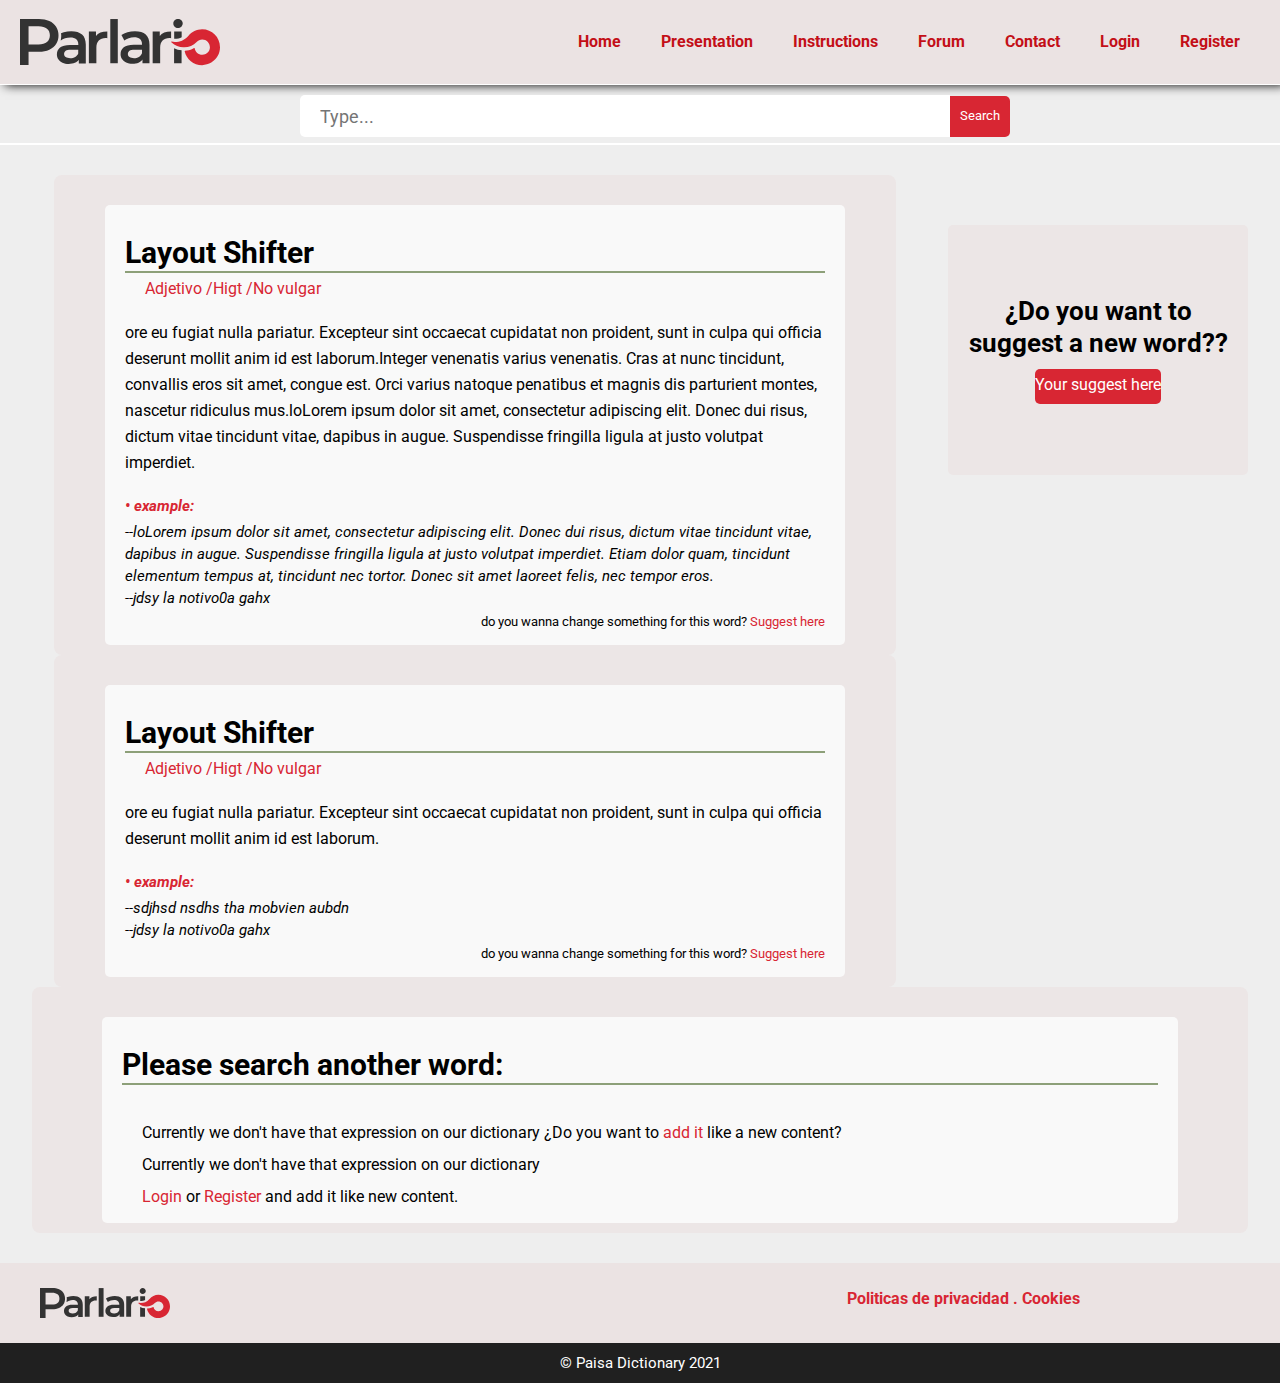
<file: FirtsPage-main/blogdecafe_inicio/search.html>
<!DOCTYPE html>
<html lang="en">

<head>
    <meta charset="UTF-8">
    <meta http-equiv="X-UA-Compatible" content="IE=edge">
    <meta name="viewport" content="width=device-width, initial-scale=1.0">
    <title>dictionary</title>
    <link rel="stylesheet" href="css/normalize.css">
    <link rel="preload"
        href="https://fonts.googleapis.com/css2?family=Open+Sans&family=PT+Sans:wght@400;700&display=swap"
        crossorigin="crossorigin" as="font">
    <link href="https://fonts.googleapis.com/css2?family=Open+Sans&family=PT+Sans:wght@400;700&display=swap"
        rel="stylesheet">
    <link href="https://fonts.googleapis.com/css2?family=Roboto:wght@300&display=swap" rel="stylesheet">
    <link rel="stylesheet" href="css/menu.css">
    <link rel="stylesheet" href="css/globales.css">
    <link rel="stylesheet" href="css/style.css">
    <link rel="stylesheet" href="https://cdnjs.cloudflare.com/ajax/libs/font-awesome/5.15.0/css/all.min.css">
    <link rel="stylesheet" href="css/login.css">
    <link rel="stylesheet" href="css/search.css">

</head>

<body>

    <header class=" contenedor-barra">

        <div class="barra">
            <nav class="menu">
                <a class="logo" href="home.html">  <svg width="200" height="200">       
                    <image xlink:href="Parlario-logo.svg" width="200" height="200"/>    
               </svg> </a>

                <ul class="menu_items" id="otroModo">
                    <li><a href="home.html" class="menu__items">Home</a></li>
                    <li><a href="presentation.html" class="menu__items">Presentation</a></li>
                    <li><a href="instructions.html" class="menu__items">Instructions</a></li>
                    <li><a href="forum.html" class="menu__items">Forum</a></li>
                    <li><a href="contact.html" class="menu__items">Contact</a></li>
                    <li><a href="login2.html" class="menu__items">Login</a></li>
                    <li><a href="register2.html" class="menu__items">Register</a></li>
                </ul>
                <span class="btn_menu" onclick="showmenu()"><i class="fas fa-bars"></i></span>
            </nav>
        </div>

    </header>

    <div class="barra2">
        <div class="buscador2">
            <form class="input2">
                <input class="input__text2" type="text" placeholder="Type..." required>
                <input class="input__boton2" type="submit" name="" value="Search">
            </form>
        </div>
    </div>

    <main class="contenedor-search">
        <div class=" layout-shifter">
            <aside class="sidebar">
                <div class="sidebar-cuadro">
                    <h3 class="titulo-blog">¿Do you want to suggest a new word??</h3>
                    <a href="suggest.html" class="input__boton" style="border-radius: 5px; ">Your suggest here</a>
                </div>
            </aside>

            <div class="contenido-principal">
                <article class="entrada-blog">
                    <div class="entrada-search">
                        <h3 class="word-search">Layout Shifter</h3>
                        <div class="aaa"><a href="">Adjetivo /</a><a href="">Higt /</a><a href="">No vulgar</a></div>
                        <p class="l-significado">
                            ore eu fugiat nulla pariatur. Excepteur sint occaecat cupidatat non proident, sunt in culpa
                            qui officia deserunt mollit anim id est laborum.Integer venenatis varius venenatis. Cras at
                            nunc tincidunt, convallis eros sit amet, congue est. Orci varius natoque penatibus et magnis
                            dis parturient montes, nascetur ridiculus mus.loLorem ipsum dolor sit amet, consectetur
                            adipiscing elit. Donec dui
                            risus, dictum vitae tincidunt vitae, dapibus in augue. Suspendisse fringilla ligula at justo
                            volutpat imperdiet.
                        </p>
                        <p class="l-example">&#8226; example:</p>
                        <p class="l-pequeña">--loLorem ipsum dolor sit amet, consectetur adipiscing elit. Donec dui
                            risus, dictum vitae tincidunt vitae, dapibus in augue. Suspendisse fringilla ligula at justo
                            volutpat imperdiet. Etiam dolor quam, tincidunt elementum tempus at, tincidunt nec tortor.
                            Donec sit amet laoreet felis, nec tempor eros. </p>
                        <p class="l-pequeña">--jdsy la notivo0a gahx</p>
                        <p class="l-suggest">do you wanna change something for this word? <a href="suggest.html">Suggest
                                here</a> </p>
                    </div>
                </article>

                <article class="entrada-blog">
                    <div class="entrada-search">
                        <h3 class="word-search">Layout Shifter</h3>
                        <div class="aaa"><a href="">Adjetivo /</a><a href="">Higt /</a><a href="">No vulgar</a></div>

                        <p class="l-significado">
                            ore eu fugiat nulla pariatur. Excepteur sint occaecat cupidatat non proident, sunt in culpa
                            qui officia deserunt mollit anim id est laborum.
                        </p>
                        <p class="l-example"> &#8226 example:</p>
                        <p class="l-pequeña">--sdjhsd nsdhs tha mobvien aubdn </p>
                        <p class="l-pequeña">--jdsy la notivo0a gahx</p>
                        <p class="l-suggest">do you wanna change something for this word? <a href="suggest.html">Suggest
                                here</a> </p>
                    </div>
                </article>
            </div>
        </div>
    </main>

    
    <main class="contenido-principal aviso1">
            <div class="entrada-blog aviso2">
                <div class="entrada-search aviso3">
                    <h3 class="word-search">Please search another word:</h3>
                    <br>
                    
                    <div class="aaa">Currently we don't have that expression on our
                        dictionary ¿Do you want to <a href="/newWordSuggestion/">add it</a> like a
                        new content?
                    </div>
                    
                    <div class="aaa">Currently we don't have that expression on our
                        dictionary <p><a href="/login">Login </a>or <a href="/register">Register</a>
                            and add it like new content.</p>
                    </div>
                </div>
            </div>
    </main>


    <footer class="footer">
        <div class="footer__container">
            <a class="logo" href="home.html">  <svg width="130" height="80">       
                <image xlink:href="Parlario-logo.svg" width="130" height="80"/>    
           </svg> </a>
            <div class="footertext">
                <a href="">Politicas de privacidad .</a>
                <a href="">Cookies</a>
            </div>
        </div>
    </footer>

    <div class="containerdos">
        <p class="footer__texto">© Paisa Dictionary 2021</p>
    </div>

    <script src="./js/menu.js"></script>
</body>

</html>
</file>
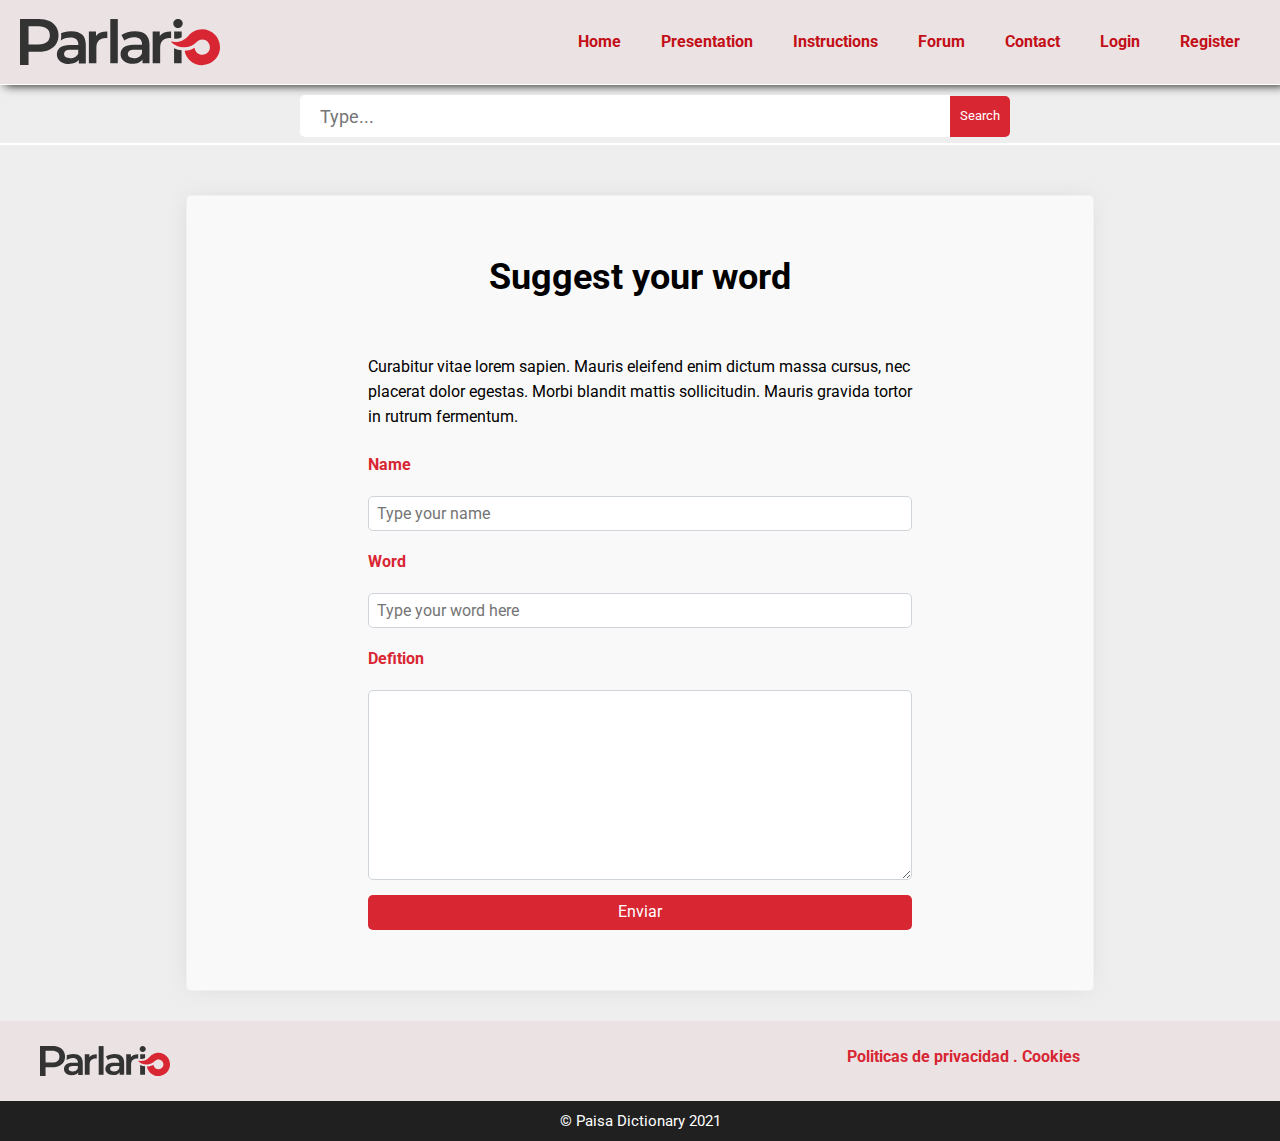
<file: FirtsPage-main/blogdecafe_inicio/suggest.html>
<!DOCTYPE html>
<html lang="en">

<head>
    <meta charset="UTF-8">
    <meta http-equiv="X-UA-Compatible" content="IE=edge">
    <meta name="viewport" content="width=device-width, initial-scale=1.0">
    <title>dictionary</title>
    <link rel="stylesheet" href="css/normalize.css">
    <link rel="preload"
        href="https://fonts.googleapis.com/css2?family=Open+Sans&family=PT+Sans:wght@400;700&display=swap"
        crossorigin="crossorigin" as="font">
    <link href="https://fonts.googleapis.com/css2?family=Open+Sans&family=PT+Sans:wght@400;700&display=swap"
        rel="stylesheet">
    <link href="https://fonts.googleapis.com/css2?family=Roboto:wght@300&display=swap" rel="stylesheet">
    <link rel="stylesheet" href="css/menu.css">
    <link rel="stylesheet" href="css/globales.css">
    <link rel="stylesheet" href="css/style.css">
    <link rel="stylesheet" href="https://cdnjs.cloudflare.com/ajax/libs/font-awesome/5.15.0/css/all.min.css">
    <link rel="stylesheet" href="css/login.css">
    <link rel="stylesheet" href="css/contact.css">

</head>

<body>

    <header class=" contenedor-barra">

        <div class="barra">
            <nav class="menu">
                <a class="logo" href="home.html">  <svg width="200" height="200">       
                    <image xlink:href="Parlario-logo.svg" width="200" height="200"/>    
               </svg> </a>

                <ul class="menu_items" id="otroModo">
                    <li><a href="home.html" class="menu__items">Home</a></li>
                    <li><a href="presentation.html" class="menu__items">Presentation</a></li>
                    <li><a href="instructions.html" class="menu__items">Instructions</a></li>
                    <li><a href="forum.html" class="menu__items">Forum</a></li>
                    <li><a href="contact.html" class="menu__items">Contact</a></li>
                    <li><a href="login2.html" class="menu__items">Login</a></li>
                    <li><a href="register2.html" class="menu__items">Register</a></li>
                </ul>
                <span class="btn_menu" onclick="showmenu()"><i class="fas fa-bars"></i></span>


            </nav>
        </div>

    </header>

    <div class="barra2">
        <div class="buscador2">
            <form class="input2">
                <input class="input__text2" type="text" placeholder="Type..." required>
                <input class="input__boton2" type="submit" name="" value="Search">
            </form>

        </div>
    </div>

    <main>
        <div class="contenedur">
            <div class="contenedur__conten">
                <div class="row">
                    <h2 class="titulo-contact">Suggest your word</h2>
                    <p class="text-sugerencia">Curabitur vitae lorem sapien. Mauris eleifend enim dictum massa cursus, nec placerat dolor egestas. Morbi blandit mattis sollicitudin. Mauris gravida tortor in rutrum fermentum.</p>
                    <form action="">
                        
                     <label class="label-contact" for="name">Name</label>   
                    <input class="contact-input" type="text" placeholder="Type your name">
                    <label class="label-contact" for="email">Word</label>
                    <input class="contact-input" type="text" placeholder="Type your word here">
                    <label class="label-contact" for="">Defition</label>
                    <textarea class="text-contact" name="" id="" cols="30" rows="10"></textarea>

                    <button class="input__boton" style="border-radius: 5px;" type="submit">Enviar</button>
                    </form>
                    
                </div>

            </div>

        </div>
    </main>

<footer class="footer">
    <div class="footer__container">
        <a class="logo" href="home.html">  <svg width="130" height="80">       
            <image xlink:href="Parlario-logo.svg" width="130" height="80"/>    
       </svg> </a>
        <div class="footertext">
            <a href="">Politicas de privacidad .</a>
            <a href="">Cookies</a>
        </div>


    </div>
</footer>
<div class="containerdos">
    <div>
        <p class="footer__texto">© Paisa Dictionary 2021</p>
    </div>

    <script src="./js/menu.js"></script>
</body>

</html>
</file>
<file: FirtsPage-main/blogdecafe_inicio/css/menu.css>
.logo{
 color: var(--blanco);
 margin-left: 2rem;
 display: flex;
}
.logo__nombre{
    font-weight: 500;

}
.logo__bold{
   font-weight: 900;
}

@media screen and (max-width:1277px ) {
    .logoprinci{
        display: none;
}
}

.menu{
    height: 8.5rem;
    background-color: var(--tercero);
    width: 100%;
    display: flex;
    justify-content: space-between;
    align-items: center;
    border-bottom: 1px solid var(--blanco);
    box-shadow: 5px 0 10px rgba(0, 0, 0, 20);
}   

.menu_items{
    display: flex;
    list-style: none;
    margin-right: 2rem;
}
  
.menu_items li a{
    padding: 1.5rem; 
    text-decoration: none;
    color: #C30F17;
    display: block;
    border-radius: 3px;
    margin: 0 5px;
    transition: .5s;
    font-size: 1.6rem;
    font-weight: bold;
}
 .menu_items li a:hover{
     background-color: rgba(0, 0, 0, .4); 
     transition: .5s;
     color: var(--blanco);
} 
.btn_menu{
    margin-right: 3rem;
    font-size: 30px;
    color: var(--blanco);
    cursor: pointer;
    display: none;
}

ul.show{
    top: 65px;
}

@media  (max-width: 1277px) {
    .menu{
        height: 65px;
    }
    .btn_menu{
        display: inline-flex;

    }
    .menu_items{
        position: fixed;
        width: 100%;
        background-color: rgba(0, 0, 0, .6);
         top: -100vh; 
        text-align: center;
        transition: all .4s;
        flex-direction: column;
        z-index: 1;
        padding: 0;
        
    }
    .menu_items li {
        line-height: 30px;
        position: relative;
    }
    .menu_items li a{
        background-color: none;
        align-items: center;
        font-size: 1.8rem;
        color: var(--blanco);
        font-weight: bold;
    }
     .menu_items li a:hover{
        background-color: rgba(0, 0, 0, .9);
        
    } 
    .logo__bold{
        font-size: 3.2rem;
    }
    .logo__nombre{
        font-size: 3.2rem;
    }
}

@media  (max-width: 854px) and (orientation: landscape) {
     .menu_items li a{
        margin: 0 0 0 0;
    }
    .menu_items{
        overflow: scroll;
        height: calc(100 - 65px);
    } 
}

.barra2{
    height: 6rem;
    position: relative;
    border-bottom: 2px solid var(--blanco);
}
.buscador2{
    display: flex;
    justify-content: right;
    position: absolute;
    left: 30rem; 
    top: 1rem;
}

.input2{
    display: flex;
    justify-content: center;
    align-items: center;
}

.input__text2{
    border-radius: 5px 0 0 5px;
    display: block;
    width: 65rem;
    margin: auto;
    height: 4.2rem;
    /* padding: 10px; */
    padding: 0 60px 0 20px;
    font-size: 18px;
    outline: none;
    border: none;
    border-color: #d4d4d4;
}
@media screen and (max-width: 1024px) {
    .input__text2{
        width: 40rem;
    }
    .buscador2{
        display: flex;
        justify-content: center;
        align-items: center;
    }
    .barra2{
        display: flex;
        justify-content: center;
        align-items: center;
    }
}

.input__boton2 {
    height: 4.1rem;
    border: none;
    cursor: pointer;
    padding: 0 10px 0 10px;
    font-size: 1.3rem;
    outline: none;
    background-color: var(--primario);
    color: var(--blanco);
    border-radius: 0 5px 5px 0;
    outline: none;
}

.input__boton2:hover{
    background-color: rgba(0, 0, 0, 0.856);
    color: var(--blanco);
}
@media screen and (max-width: 768px) {
    .buscador2{
        right: 6rem;
        left: 4rem;
    }
    .input__text2{
        width: 280px;
    }
}
@media screen and (max-width: 375px) {
    
    .input__text2{
        width: 230px;
    }
    .buscador2{
        right: 1rem;
        left: 1rem;
    }
}
</file>
<file: FirtsPage-main/blogdecafe_inicio/css/globales.css>
/** Globales **/

.contenedor {
    max-width: 100rem;
    width: 90%;
    margin: 0 auto;
}
/* avisos y errorer */


a {
    text-decoration: none;
}
h1, h2, h3, h4 {
    font-family: var(--font-family);
    line-height: 1.2;
}
h1 {
    font-size: 4.8rem;
}
h2 {
    font-size: 3.6rem;
}
h3 {
    font-size: 3rem;
}
h4 {
    font-size: 1.5rem;
}
img{
    max-width: 100%;
}

p{
   margin: 0;
   padding: 0;
}
</file>
<file: FirtsPage-main/blogdecafe_inicio/css/style.css>
:root {
    --fuenteHeading: 'PT Sans', sans-serif;
    --fuenteParrafos: 'Open Sans', sans-serif;
    --font-family: 'Roboto', sans-serif;

    
    --gris: #7B7B7B;
    --primario: #D82633;
    --secundario: #D82633;
    --fondopaco: #c30f1809;
    --tercero: #c30f180c;
    --blanco: #FFF;
    --negro: #000;
    
}
html {
    box-sizing: border-box;
    font-size: 62.5%; /* 1 rem = 10px */    
}
*, *:before, *:after {
    box-sizing: inherit;
}
body {
    font-family: var(--font-family);
    font-size: 1.6rem;
    line-height: 2;
    background-color: #eee;
    position: relative;
    
    min-height: 100vh;
}


/** Utilidades **/
.no-margin {
    margin: 0;
}
.no-padding {
    padding: 0;
}
.centrar-texto {
    text-align: center;
}

/** Main **/

    
.contenedor-imagen {
    background-image: url(../img/Plaza\ Botero.jfif);
    height: 45rem;
    width: 100%;
    background-size: cover;
    background-repeat: no-repeat;
}
.contenido{
    width: 100%;
    height: 100%;
    display: flex;
    flex-direction: column;
    align-items: center;
    justify-content: center;
}
.contenido__texto{
    width: 800px;
    padding: 1rem 2rem;
    background-color: rgba(255, 255, 255, 0.836);
    box-shadow: 1px 1px  rgba(0, 0, 0, .4);
    display: grid;
    grid-template-columns: 2fr 1fr;
    border-radius: 0.5rem;
    /**margin-left: 30rem;
    margin-right: 30rem;**/
}
/**.buscador{
    width: 300px;
    padding: 0;
    margin: 0 0 2px;
    font-size: 1.2rem;**/

.box{
    grid-column: 2 / 3;
    grid-row: 1 / 3;
    display: flex;
    flex-direction: column;
    align-items: center;
    justify-content: center;
    width: 100%;
    margin: 0;
}
.parrafo{
    grid-column: 1 / 2;
    line-height: 2;
}

.input{
    display: flex;
    font-size: 1.5rem;
}

.input__text{
    width: 300px;
    border: none;
    background-color: var(--blanco);
    outline: none;
    height: 3.5rem;
    padding: 0 25px;
    border-radius: 6px 0 0 6px;
}
.input__boton{
    left: -5px;
    height: 3.5rem;
    border-radius: 0 6px 6px 0;
    border: none;
    cursor: pointer;
    outline: none;
    background-color: var(--primario);
    color: var(--blanco);
}

.input__boton:hover{
    background-color: rgba(0, 0, 0, 0.76);
    color: var(--blanco);
}

@media screen and (max-width: 768px ) {
    .contenido__texto{
        width: 500px;
        display: flex;
        flex-direction: column;
        align-items: center;
        gap: 1.2rem;
    }
    .parrafo{
        line-height: 1.5;
        font-size: 1.3rem;
    }
    .input{
        padding: 1rem;
    }
    .contenido__a{
        font-size: 3rem;
    }
    
}
@media screen and (max-width: 533px ) {
    .contenido__texto{
        width: 360px;
    }
    .input__text{
        width: 260px;
    }
}
@media screen and (max-width:411px ) {
    .contenido__a{
        font-size: 3rem;
    }
}
@media screen and (max-width: 1080px) {
    .contenido__texto{
        display: flex;
        flex-direction: column;
        align-items: center;
        gap: 1.2rem;
        margin-left: 10rem;
        margin-right: 10rem;
    }

}

.bloques{
    display: grid;
    grid-template-columns: 1fr 1fr;
    column-gap: 3rem;
}
.entrada-bloque{
    display: flex;
    flex-direction: column;
    margin-top: 3rem;
    background-color: #c30f1810;
}
.bloque__parrafo{
    margin-right: 3rem;
    margin-left: 3rem;
    display: flex;
    margin-bottom: 2rem;
    
}
.bloque__titulo{
    color: var(--primario);
    display: flex;
    justify-content: center;
    align-items: center;
}
.leermas{
    display: flex;
    justify-content: center;
    align-items: center;
    background-color: var(--primario);
    color: var(--blanco);
    margin-left: 18rem;
    margin-right: 18rem;
}

@media screen and (max-width: 768px ) {
    .bloques{
        display: flex;
        flex-direction: column;
    }

    .leermas{
        margin-left: 12rem;
        margin-right:12rem;
    }
    .bloque__titulo{
        margin-left: 2rem;
        margin-right: 2rem;
    }
}

.footer{
    height: 8rem;
    background-color: var(--tercero);
    margin-top: 3rem;
    
}
.hola{
    position: absolute;
    bottom: 0;
    width: 100%;
}
.footer__container{
    display: flex;
    flex-direction: row;
    margin-left: 2rem;
    justify-content: space-between;
}

.logofooter{
    color: var(--blanco);
    margin-left: 6rem;
    margin-top: 2rem;
}
.footertext{
    margin-right: 20rem;
    margin-top: 2rem;

}
.footertext a{
    text-decoration: none;
    color: var(--primario);
    font-weight: bold;
}

.containerdos{
    background-color: #202020;
    margin: 0;
    height: 4rem;
    align-items: center;
    display: flex;
    justify-content: center;
}
.footer__texto{
    margin: 0;
    font-size: 1.5rem;
    color: var(--blanco);
}

@media screen and (max-width: 768px) {
    .footertext{
    margin-right: 14rem;
}
}
@media screen and (max-width: 680px ) {
    .footertext{
     margin-right: 4rem;
        }
    .logofooter{
        margin-left: 3rem;
    }  
    .logo__bold2{
        font-size: 2rem;
    }
    .logo__footer2{
        font-size: 2rem;  
}
}

@media screen and (max-width: 500px) {
    
    .footer__container{
        display: flex;
        flex-direction: column;
        justify-content: center;
    }
    .footertext{
        margin-top: 0;
        margin-left: .8rem;
           }
       .logofooter{
           margin-left: .5rem;
           
           
       }  
       .logo__bold2{
           color: var(--blanco);
           font-size: 1.5rem;
           font-weight: bold;
       }
       .logo__footer2{
           color: var(--blanco);
           font-size: 1.5rem;
}
}

.contenedorabout{
    width: 90% !important;
    font-size: 1.8rem !important;
    line-height: 28px !important;
    color: #000000 !important;
    text-align: left !important;
}
.imagencontacto1{
    background-image: url(../img/dictionary-gcd78938d6_1920.jpg);
    background-repeat: no-repeat;
    background-size: cover;
    height: 18rem;
    position: relative;
    margin-bottom: 2rem;
    border-bottom: solid .5rem #C30F17;
}
.imagen__contenido1{
    position: absolute;
    background-color: rgba( 0,0,0, 40%);
    width: 100%;
    height: 100%;
}
.imagencontacto2{
    background-image: url(../img/book-ge031c97de_1920.jpg);
    background-repeat: no-repeat;
    background-size: cover;
    height: 18rem;
    position: relative;
    margin-bottom: 2rem;
    border-bottom: solid .5rem var(--secundario);
}
.imagen__contenido2{
    position: absolute;
    background-color: rgba( 0,0,0, 40%);
    width: 100%;
    height: 100%;
}
.imagencontacto3{
    background-image: url(../img//Plaza\ Botero.jfif);
    background-repeat: no-repeat;
    background-size: cover;
    height: 18rem;
    position: relative;
    margin-bottom: 2rem;
    border-bottom: solid .5rem var(--secundario);
}
.imagen__contenido3{
    position: absolute;
    background-color: rgba( 0,0,0, 40%);
    width: 100%;
    height: 100%;
}
</file>
<file: FirtsPage-main/blogdecafe_inicio/css/login.css>
.container-fluid {
    width: 100%}

.row{
    
    display: flex;
    flex-direction: column;
    justify-content: center;
    align-items: center;
    margin-top: 6rem;
    margin-bottom: 6rem;
    
}
.row form h3{
    font-size: 30px;
    
}
 
.row form{
    width: 60%;
    margin: auto;
}

.form-outline {
    margin-bottom: 20px;
   
}

.form-outline input{
    width: 90%;
    height: 40px;
    border-radius: 5px;
    background: var(--blanco);
    font-size: 16px;
    padding: 0 10px;
    border: solid 1px var(--gris); 
    font-weight: bold;
    color: darkslategrey;
    

}
.text-muted{
    margin-top: 8px;
    text-decoration: none;
    color: rgb(17, 82, 126);
}
.boton-form{
    width: 90%;
    height: 4rem;
    border-radius: 5px;
    border: none;
    font-size: 16px;
    font-weight: bold;
    color: var(--blanco);
    background-color: rgb(122, 173, 192);
    cursor: pointer;
    margin-top: 2rem;

}
.link-info{
    margin-top: 2rem;
}
.link-info2{
    color: rgb(17, 82, 126);
    text-decoration: none;
}
</file>
<file: FirtsPage-main/blogdecafe_inicio/css/contact.css>
body{
    background:#eee;
  }
.contenedur{
    width: 100%;
    display: flex;
    justify-content: center;
    align-items: center;
}
.contenedur__conten{
    margin-top: 5rem ;
    height: 100%;
    width: 71%;
    background-color:  #6AD39120;
    background-color: #f9f9f9;
    border-radius: 0.5rem;
    border-color: #8da079;
    display: flex;
    justify-content: center;
    align-items:center;
    border: 1px solid #f1f1f1;
    box-shadow: -1px 0px 20px -6px rgba(199, 199, 199, 0.726);
}


.row{
    width: 60%;
    
}
.row form{
    width: 100%;
    display: flex;
    flex-direction: column;
    margin: 0 auto;
    gap: 1.5rem;
}
.titulo-contact{
    margin-top: 0;
    margin-bottom: 5.5rem;
}
.contact-input{
    padding: 0.8rem;
    height: 3.5rem;
    border: 1px solid #ced4da;
    border-radius: 0.5rem;
}
.label-contact{
    color: var(--primario);
    font-weight: bold;
    
}
.text-contact{
    border: 1px solid #ced4da;
    border-radius: 0.5rem;
}

.text-sugerencia{
    line-height: 2.5rem;
    margin-bottom: 2rem;
}
@media screen and (max-width: 500px ) {
    .contenedur__conten2{
        height: 900px;
        width: 95%;
    }
    .row{
        width: 75%;
    }
    .contenedur__conten{
        width: 95%;
    }
}
.form-control{
    padding: 0.8rem;
    height: 3.9rem;
    border: 1px solid #ced4da;
    border-radius: 0.5rem;
}
</file>
<file: FirtsPage-main/blogdecafe_inicio/css/forumpost.css>
/* color: #676a6c;
color: #8BB768;*/

.cont-titulo h1{
    font-size: 3.5rem;
}
a{
    color: var(--primario);
}
.contenido-replic h3{
    font-size: 2.2rem;
}
body{
    background:#eee;
  }

.contenidor{
    display: flex;
    justify-content: center;
    width: 90%;
    margin: 0 auto;
}

.entrada-forum{
    margin-top: 1.5rem;
    max-height: 28rem;
    width: 79%;
    background-color: #f9f9f9;
    border: 1px solid #f1f1f1;
    box-shadow: -1px 0px 20px -6px rgba(199, 199, 199, 0.726);
    padding: 1rem;
    border-radius: 5px;
}
.tituloforum{
    margin: 4rem 0 0.3rem 5rem;
}
.cont-titulo{
    display: flex;
    flex-direction: row;
    align-items: center;
  }
.cont-newpost{
    margin: 2rem 0 0.8rem 5rem;
    display: flex;
    justify-content: space-between;
}
.input3{
    text-align: end;
    justify-content: center;
    align-items: center;
    padding: 0.8rem;
    background-color:  var(--fondopaco);
    border-radius: 5px;
  }
.input__text3{
    width: 32rem;
    margin: 0 auto;
    background-color: var(--blanco);
    outline: none;
    border: none;
    font-size: 1.5rem;
    height: 3.5rem;
    padding: 0 10px 0 10px;
    border-radius: 6px 0 0 6px;
  }
  .apost,
.span span {
    margin: 0 0 0 6rem;
}

.cuadros,
.contenido-replic{
    padding: 1.5rem;
    margin-top: 2rem;
    width: 79%;
    background-color: #f9f9f9;
    box-shadow: -1px 0px 20px -6px rgba(199,199,199,1);
    display: grid;
    border-radius: 5px;
}
.contenido-repli2{
    padding: 4.5rem;
    margin-top: 2rem;
    width: 79%;
    background-color: #f9f9f9;
    box-shadow: -1px 0px 20px -6px rgba(199,199,199,1);
    border-radius: 5px;
}
.orden-repli{
    display: grid;
    grid-template-columns: 3fr 1fr;
    gap: 1rem;
    /* border-bottom: solid 1px rgb(170, 170, 170); */
}
.titulo-entrada{
    font-size: 2rem;
    font-weight: bold;
}

 .pMain {
     margin-top: 1.5rem;
    grid-column: 1 / 2;
    font-size: 1.5rem;
    line-height: 1.8rem;
    border-right: solid 1px rgba(63, 85, 76, 0.363);
}
.cont-information{
    display: flex;
    flex-direction: column;
    align-items:center;
}

.cuadro1{
    /* grid-row: 1 / 2; */
    background-color: #f9f9f9;
    border-bottom: solid 1px rgb(170, 170, 170);
    padding: 0.5rem;
    display: flex;
    flex-direction: row;
}

@media screen and (max-width: 768px ) {
    .cuadros{
        width: 95%;
    }
    .cuadro1{
        width: 95%;
    }
    .entrada-forum{
        width: 95%;
        max-height: 50rem;
    }
    .contenido-replic,
    .contenido-repli2{
        width: 95%;
    }
    
}
@media screen and (max-width: 720px ) {
    .input__text3{
      width: 200px;
    }
    .cont-newpost{
        margin: 1rem 0 1rem 0;
        display: flex;
        gap: 1.5rem;
        flex-direction: column-reverse; 
    }
    .span span {
        margin: 0;
        font-size: 1.3rem;
    }
    .apost{
        margin: 1rem;
    }
    .logoforo{
        display: none;
    }
    .tituloforum{
        margin: 1rem;
    }
    .texarea{
        width: 5rem;
    }
    
} 
@media screen and (max-width: 371px) {
    .input__text3{
      width: 15.5rem;
    }
}
.cuadro2{
    background-color: #f9f9f9;
    padding: 1.2rem;
    height: 100%;
}

.lineh{
    line-height: 2rem;
    font-size: 1.5rem;
}
.ubicacion{
    font-size: 1.3rem;
}
.personame{
    grid-row: 1 / 2;
}


.form-replic{
    display: flex;
    flex-direction:column;
    gap: 1rem;
}
.form-replic textarea{
    width: 99%;
    height: 10rem;
    outline: none;
    padding: 1rem;
    border-radius: 5px;
    resize: none;
}
</file>
<file: FirtsPage-main/blogdecafe_inicio/css/search.css>
a{
    color: var(--primario);
}
body{
    background:#eee;
  }
.contenedor-search{
    max-width: 130rem;
    width: 95%;
    margin: 0 auto;
}
.layout-shifter{
    margin-top: 3rem;
    display: grid;
    grid-template-areas:   "contenido sidebar";
    grid-template-columns: 3fr 1fr;
    column-gap: 3rem;
}
.sidebar{
    grid-area: sidebar;
}
.sidebar-cuadro{
    height: 250px;
    width: 300px;
    background-color: var(--fondopaco);
    padding: 1.5rem;
    border-radius: 0.5rem;
    display: flex;
    margin-top: 5rem ;
    display: flex;
    flex-direction: column;
    justify-content: center;
    align-items:center;
}
.boton-nw{
    margin-top: 3rem;
    height: 5rem;
    border: none;
    cursor: pointer;
    padding: 10px;
    font-size: 1.4rem;
    outline: none;
    background-color: var(--tercero);
    color: var(--blanco);
    outline: none;
    border-radius: 0.5rem;
    font-weight: bold;
}
.titulo-blog{
    margin: 0;
    text-align: center;
    font-size: 2.6rem;
    margin-bottom: 1rem;
}

.contenido-principal{
    max-width: 130rem;
    width: 95%;
    margin: 0 auto;
}

.entrada-blog{
    width: 100%;
    border-radius: 0.8rem;
    display: flex;
    justify-content: center;
    align-items: center;
    background-color: var(--fondopaco);
    padding: 1rem;
}
.entrada-search{
    margin-top: 2rem;
    border-radius: 0.5rem;
    width: 90%;
    /* height: 90%; */
    padding: 2rem;
    padding: 1rem 2rem;
    /* background-color: rgba(255, 255, 255, 0.397); */
    background-color: #f9f9f9;
    /* box-shadow: 1px 1px  rgba(141, 141, 141, 0.4); */
    position: relative;
}
.word-search{
    border-bottom: 2px solid #8da079;
    margin: 0;
    margin-top: 2rem;
}
.l-significado{
    font-size: 1.6rem;
    margin-top: 1.5rem;
    margin-bottom: 1.5rem;
    line-height: 2.6rem;
}
.aaa{
    margin-left: 2rem;
}
.boton-text2{
    color: var(--blanco)!important;
    font-weight: bold;
}
.l-pequeña{
    font-size: 1.5rem;
    font-style: oblique;
    line-height: 2.2rem ;
}
.l-example{
    font-size: 1.5rem;
    font-weight: bold;
    font-style: oblique;
    color: var(--primario);
}
.l-suggest{
    text-align: end;
    font-size: 1.3rem;
    /* position: absolute;
    bottom: 0;
    right: 5px; */
}

@media screen and (max-width: 920px ) {
    .layout-shifter{
        grid-template-areas: "contenido"
                             "inferior";
        grid-template-columns: 1fr ;
                         
    }
    .sidebar{
        grid-area: inferior;
        display: flex;
        justify-content: center;
        align-items: center;
    }
    .entrada-blog{
        grid-column: 1 / 3;
    }
    .entrada-blog{
       /*  height: 500px; */

    }
    .entrada-search{
        padding: 1.5rem;
        
    }
}

@media screen and (max-width: 520px ) {
    .entrada-search{
        padding: 1rem;
        width: 95%;
        height: 95%;
    }
}
</file>
